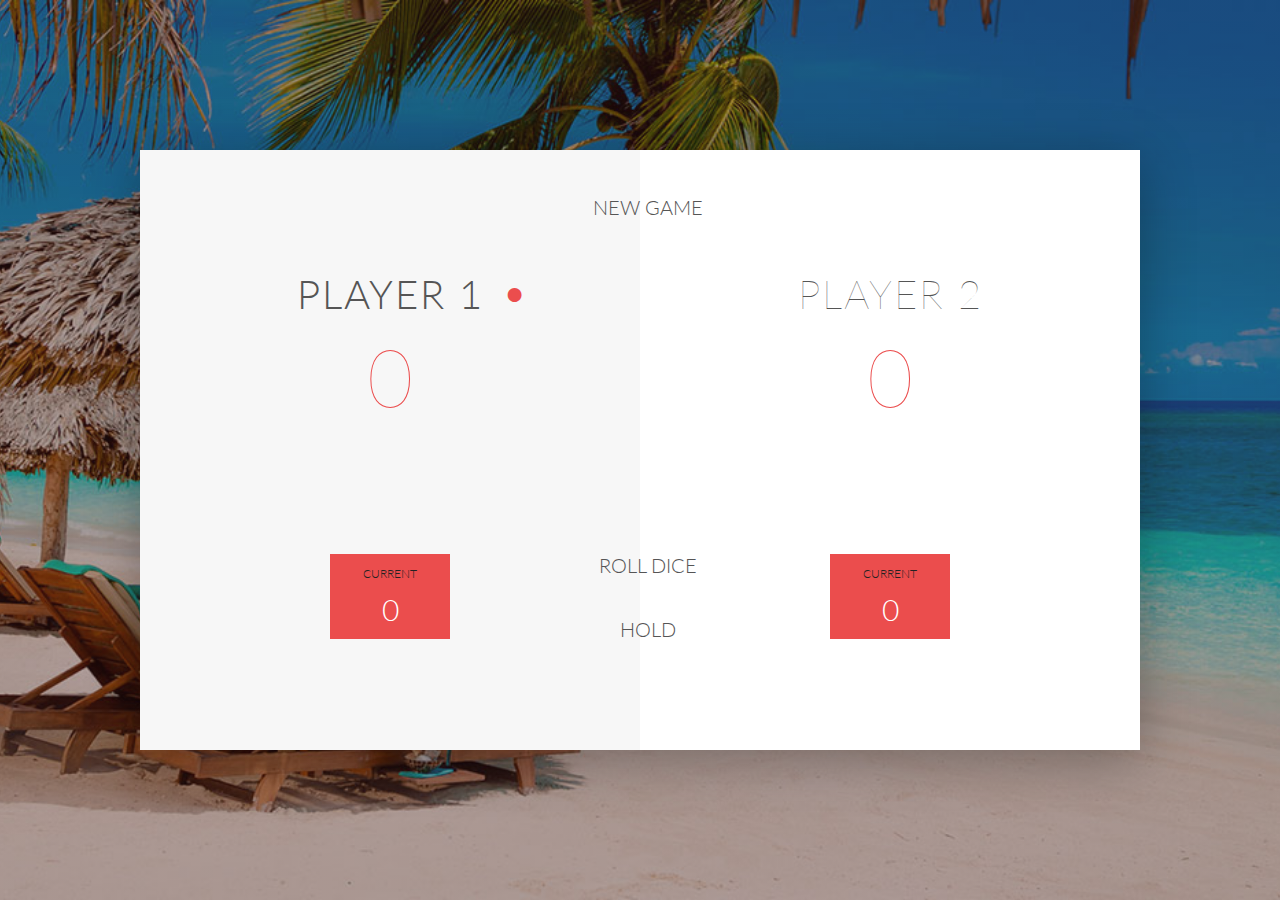
<file: DOM/index.html>
<!DOCTYPE html>
<html lang="en">
    <head>
        <meta charset="UTF-8">
        <link href="https://fonts.googleapis.com/css?family=Lato:100,300,600" rel="stylesheet" type="text/css">
        <link href="http://code.ionicframework.com/ionicons/2.0.1/css/ionicons.min.css" rel="stylesheet" type="text/css">
        <link type="text/css" rel="stylesheet" href="style.css">
        
        <title>Pig Game</title>
    </head>

    <body>
        <div class="wrapper clearfix">
            <div class="player-0-panel active">
                <div class="player-name" id="name-0">Player 1</div>
                <div class="player-score" id="score-0">43</div>
                <div class="player-current-box">
                    <div class="player-current-label">Current</div>
                    <div class="player-current-score" id="current-0">11</div>
                </div>
            </div>
            
            <div class="player-1-panel">
                <div class="player-name" id="name-1">Player 2</div>
                <div class="player-score" id="score-1">72</div>
                <div class="player-current-box">
                    <div class="player-current-label">Current</div>
                    <div class="player-current-score" id="current-1">0</div>
                </div>
            </div>
            
            <button class="btn-new"><i class="ion-ios-plus-outline"></i>New game</button>
            <button class="btn-roll"><i class="ion-ios-loop"></i>Roll dice</button>
            <button class="btn-hold"><i class="ion-ios-download-outline"></i>Hold</button>
            
            <img src="dice-5.png" alt="Dice" class="dice">
        </div>
        
        <script src="app.js"></script>
    </body>
</html>
</file>
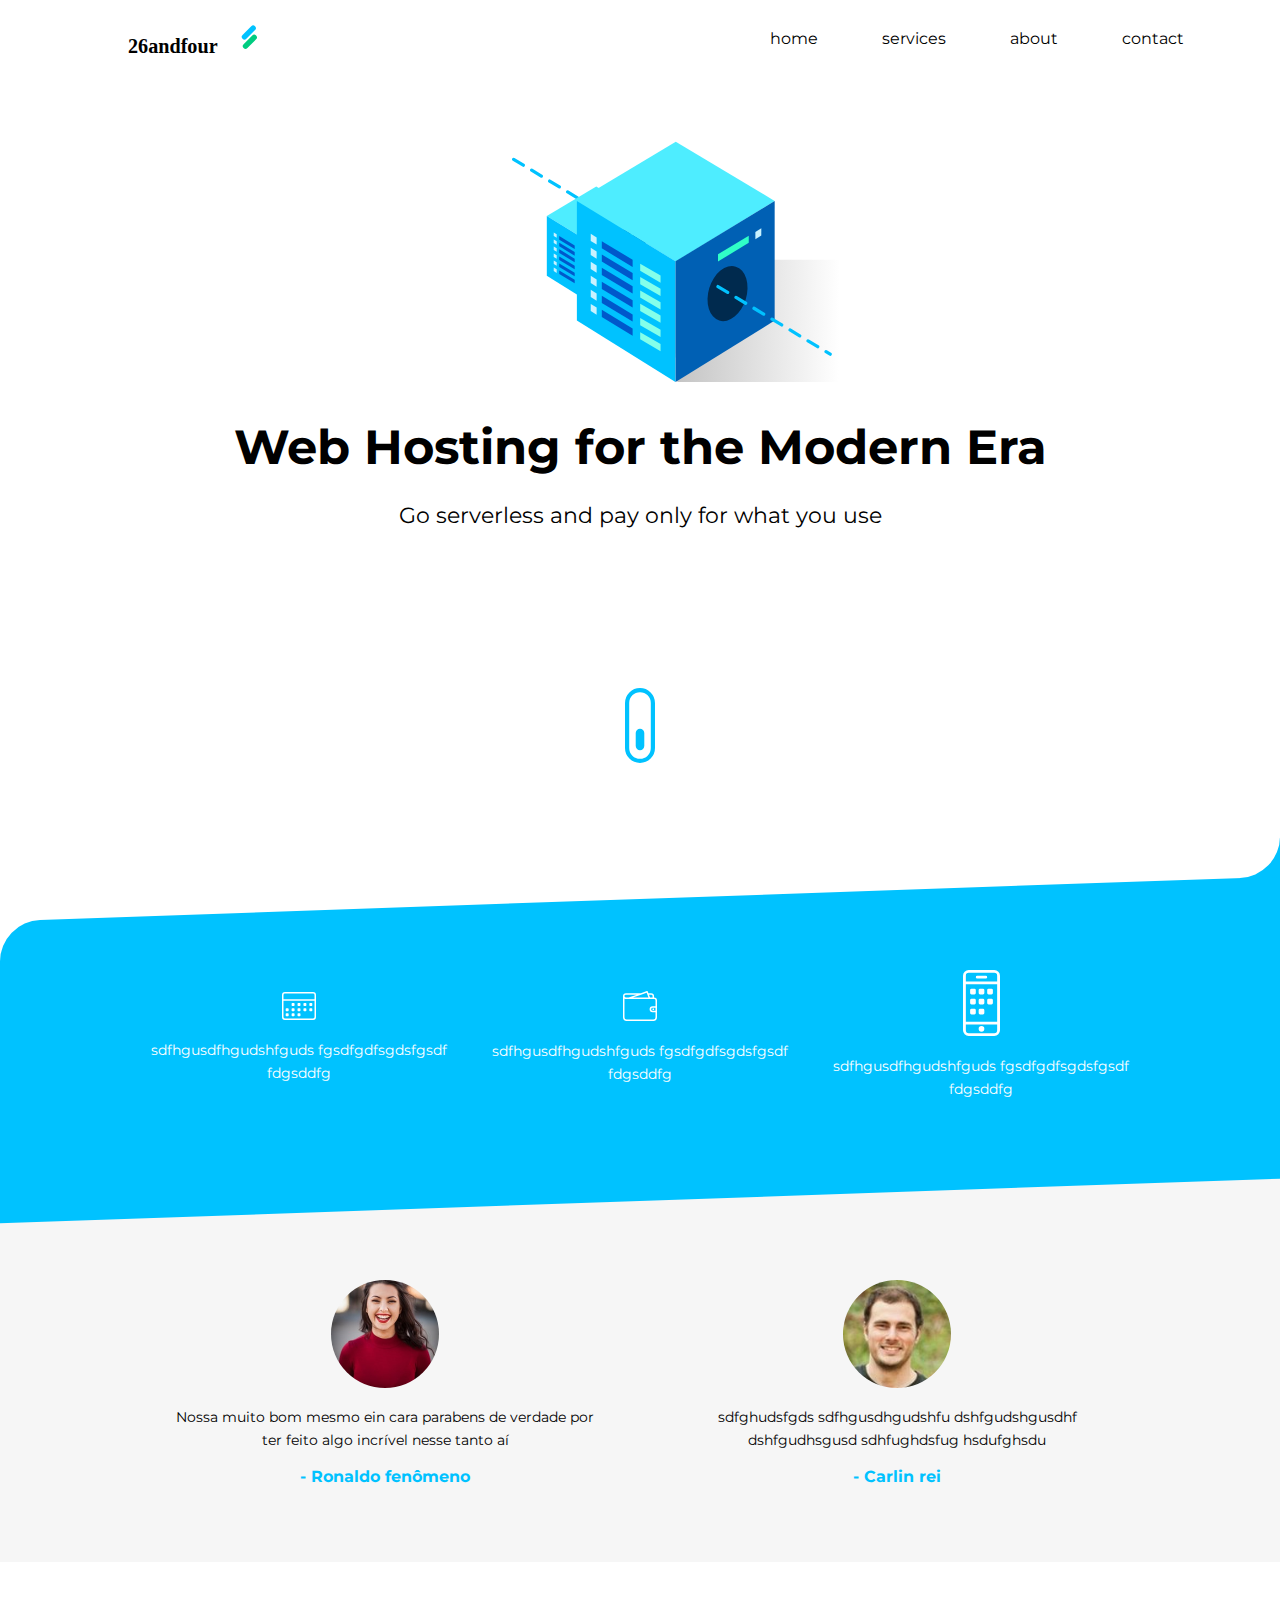
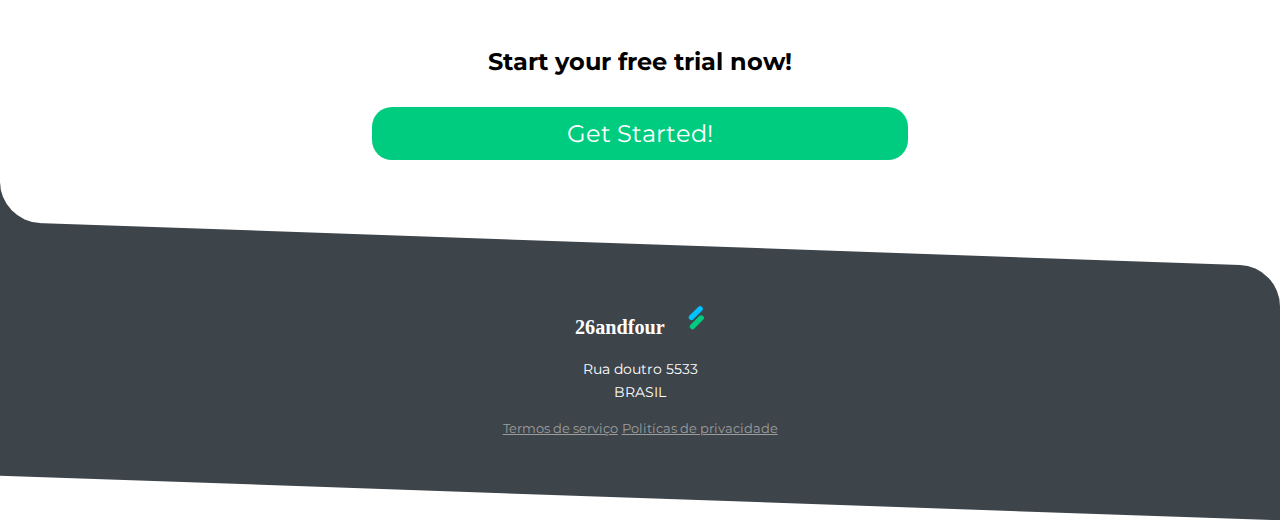
<file: youtube/index.html>
<!DOCTYPE html>
<html lang="en">
<head>
    <meta charset="UTF-8">
    <meta name="viewport" content="width=device-width, initial-scale=1.0">
    <meta http-equiv="X-UA-Compatible" content="ie=edge">
    <title>Document</title>
    <link rel="stylesheet" href="css/main.css">
</head>
<body>

    
    
    <div class="container">
        <header>
            <img src="images/logo.svg" alt="23 logo" class="logo">
            <!-- <a href="https://www.google.com/"> Alooo </a> -->

            <nav>
                <a href="#" class="hide-desktop">
                    <img src="images/ham.svg" alt="toggle menu" class="menu" id="menu">
                </a>

                <ul class="show-desktop hide-mobile" id="nav">
                    <li id="exit" class="exit-btn hide-desktop"><img src="images/exit.svg" alt="exit menu"></li>
                    <li><a href="#">home</a></li>
                    <li><a href="#">services</a></li>
                    <li><a href="#">about</a></li>
                    <li><a href="#">contact</a></li>
                </ul>
            </nav>
        </header>

        <section>
            <img src="images/server.svg" alt="server image" class="server">

            <h1>Web Hosting for the Modern Era</h1>
            <p class="subhead">Go serverless and pay only for what you use</p>

            <img src="images/scroll.svg" alt="scroll" class="scroll hide-mobile show-desktop">

        </section>




    </div>

<!-- 
    saiu do div pq o azul pega toda a largura da página, mas os textos só um pedaço central -->

    <div class="blue-container">
        <div class="container">   
            <!-- os textos dentro da parte azul ficam alinhados com o div de cima, que eh da classe container, por isso coloco esse div aqui -->
            <ul>
                <li>
                    <img src="images/icon-1.svg" alt="calendar icon">
                    <p>sdfhgusdfhgudshfguds              fgsdfgdfsgdsfgsdf      fdgsddfg </p>
                </li>
                <li>
                    <img src="images/icon-2.svg" alt="outro icon">
                    <p>sdfhgusdfhgudshfguds              fgsdfgdfsgdsfgsdf      fdgsddfg </p>
                </li>
                <li>
                        <img src="images/icon-3.svg" alt="outro 2 icon">
                        <p>sdfhgusdfhgudshfguds              fgsdfgdfsgdsfgsdf      fdgsddfg </p>
                </li>
            </ul>
        </div>

    </div>

    <div class="gray-container">
        <div class="container">
            <ul>
                <li>
                    <figure>
                        <img src="images/user1.png" alt="User testimonial picture 1">
                        <blockquote>Nossa muito bom mesmo ein cara parabens de verdade por ter feito algo incrível nesse tanto aí</blockquote>
                        <figcaption>- Ronaldo fenômeno</figcaption>
                    </figure>
                </li>
                <li>
                    <figure>
                        <img src="images/user2.png" alt="User testimonial picture 1">
                        <blockquote>sdfghudsfgds sdfhgusdhgudshfu dshfgudshgusdhf dshfgudhsgusd sdhfughdsfug hsdufghsdu</blockquote>
                        <figcaption>- Carlin rei</figcaption>
                    </figure>
                </li>
            </ul>
        </div>

    </div>

    <div class="container">
        <h2>Start your free trial now!</h2>
        <a href="#" class="cta">Get Started!</a>
    </div>
    
    <footer>
        <div class="footer-container">
            <div class="container">
                <a href="#">
                    <img src="images/logo-white.svg" class="logo" alt="logo image">
                    <!-- br faz /n -->
                </a>
                    <p class="address">Rua doutro 5533<br>BRASIL</p>
                    <ul class="footer-links">
                        <li>
                            <a href="#">Termos de serviço</a>
                        </li>
                        <li>
                            <a href="#">Politícas de privacidade</a>
                        </li>

                    </ul>

            </div>

        </div>
    </footer>

    <script src="js/script.js"></script>

</body>
</html>
</file>
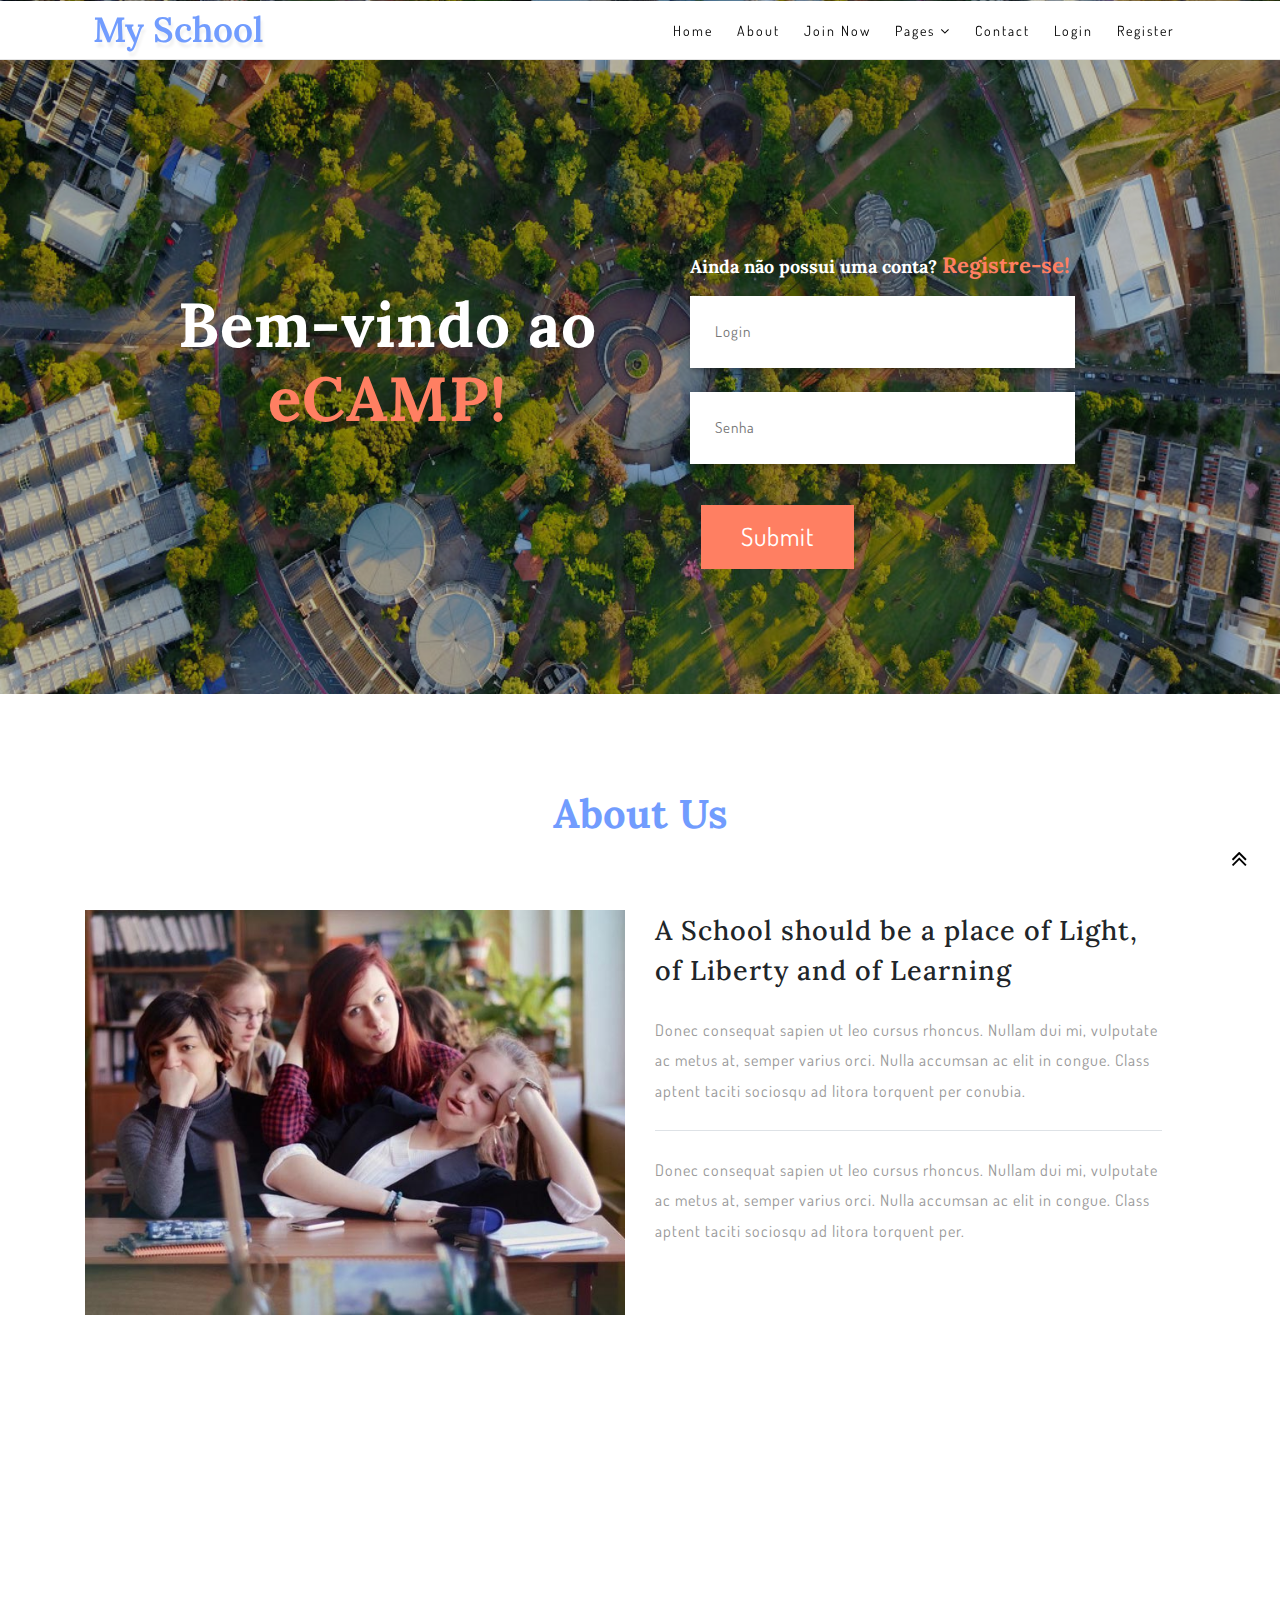
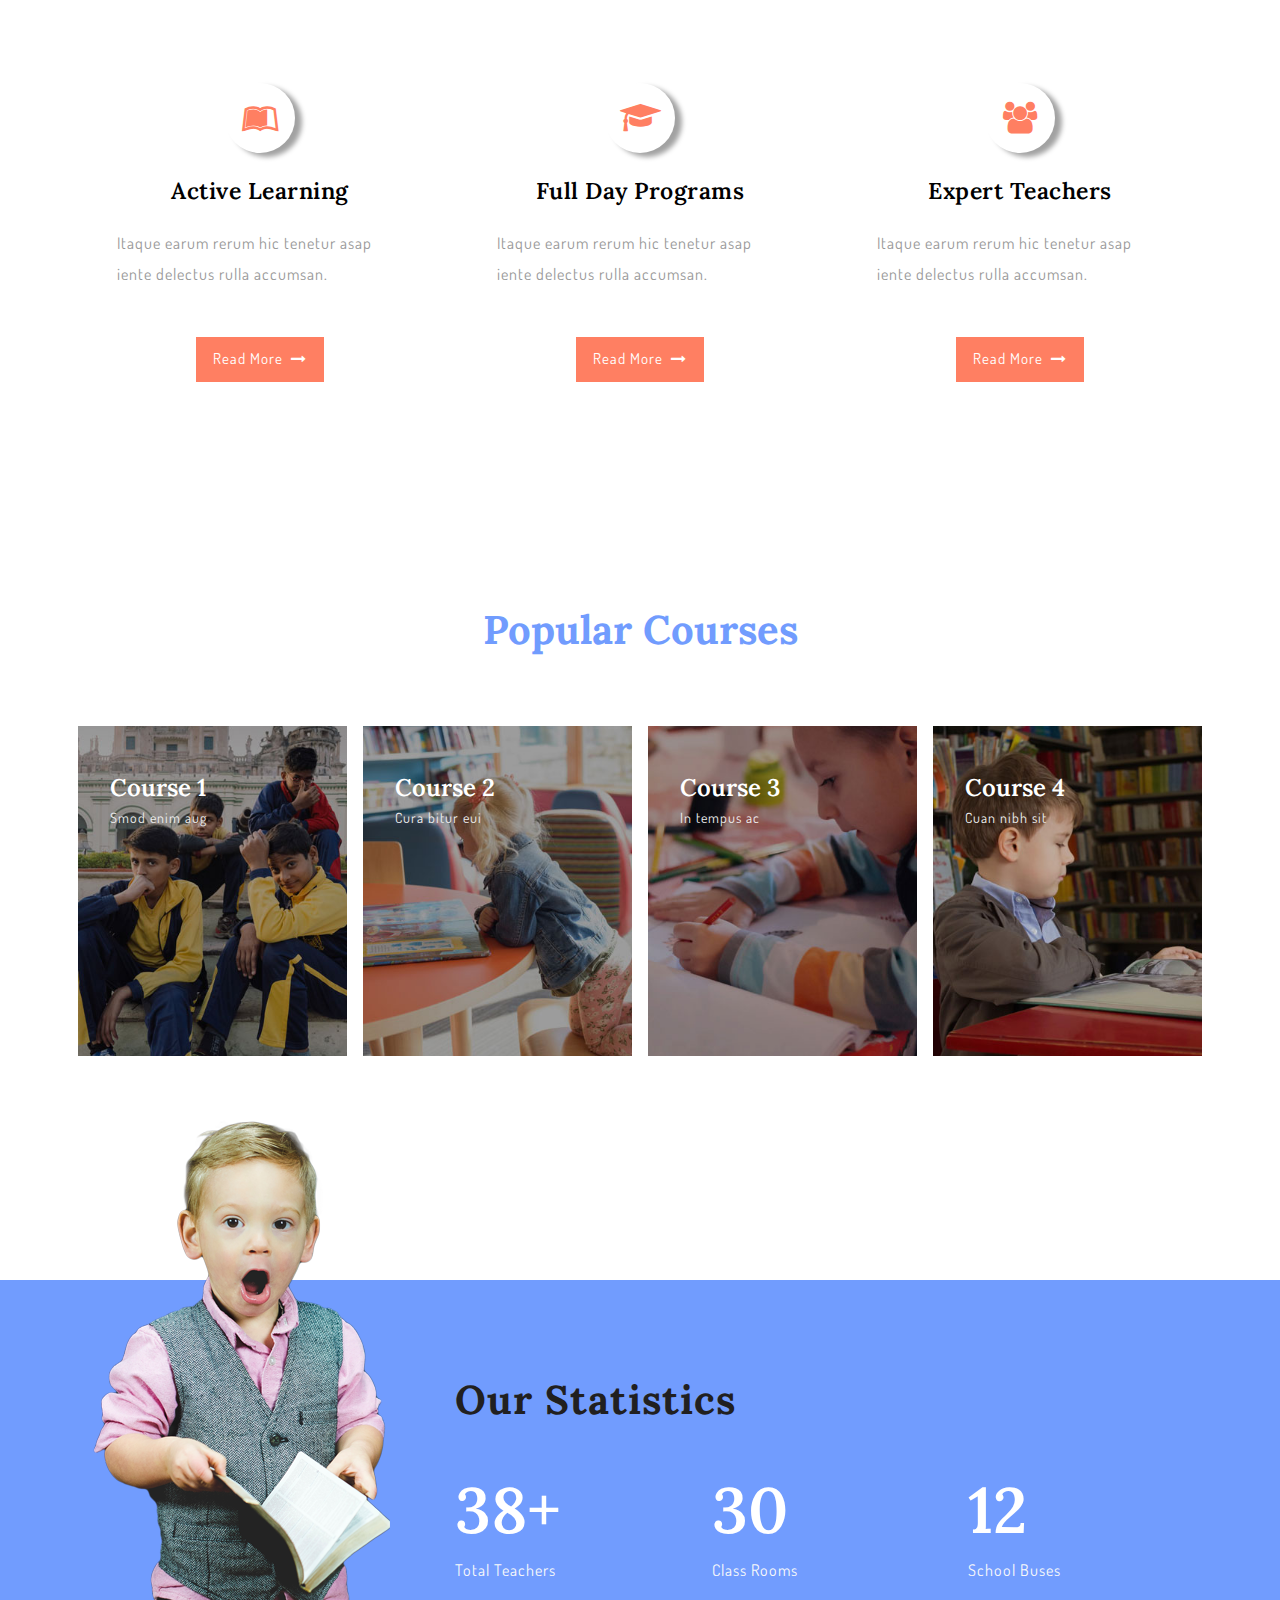
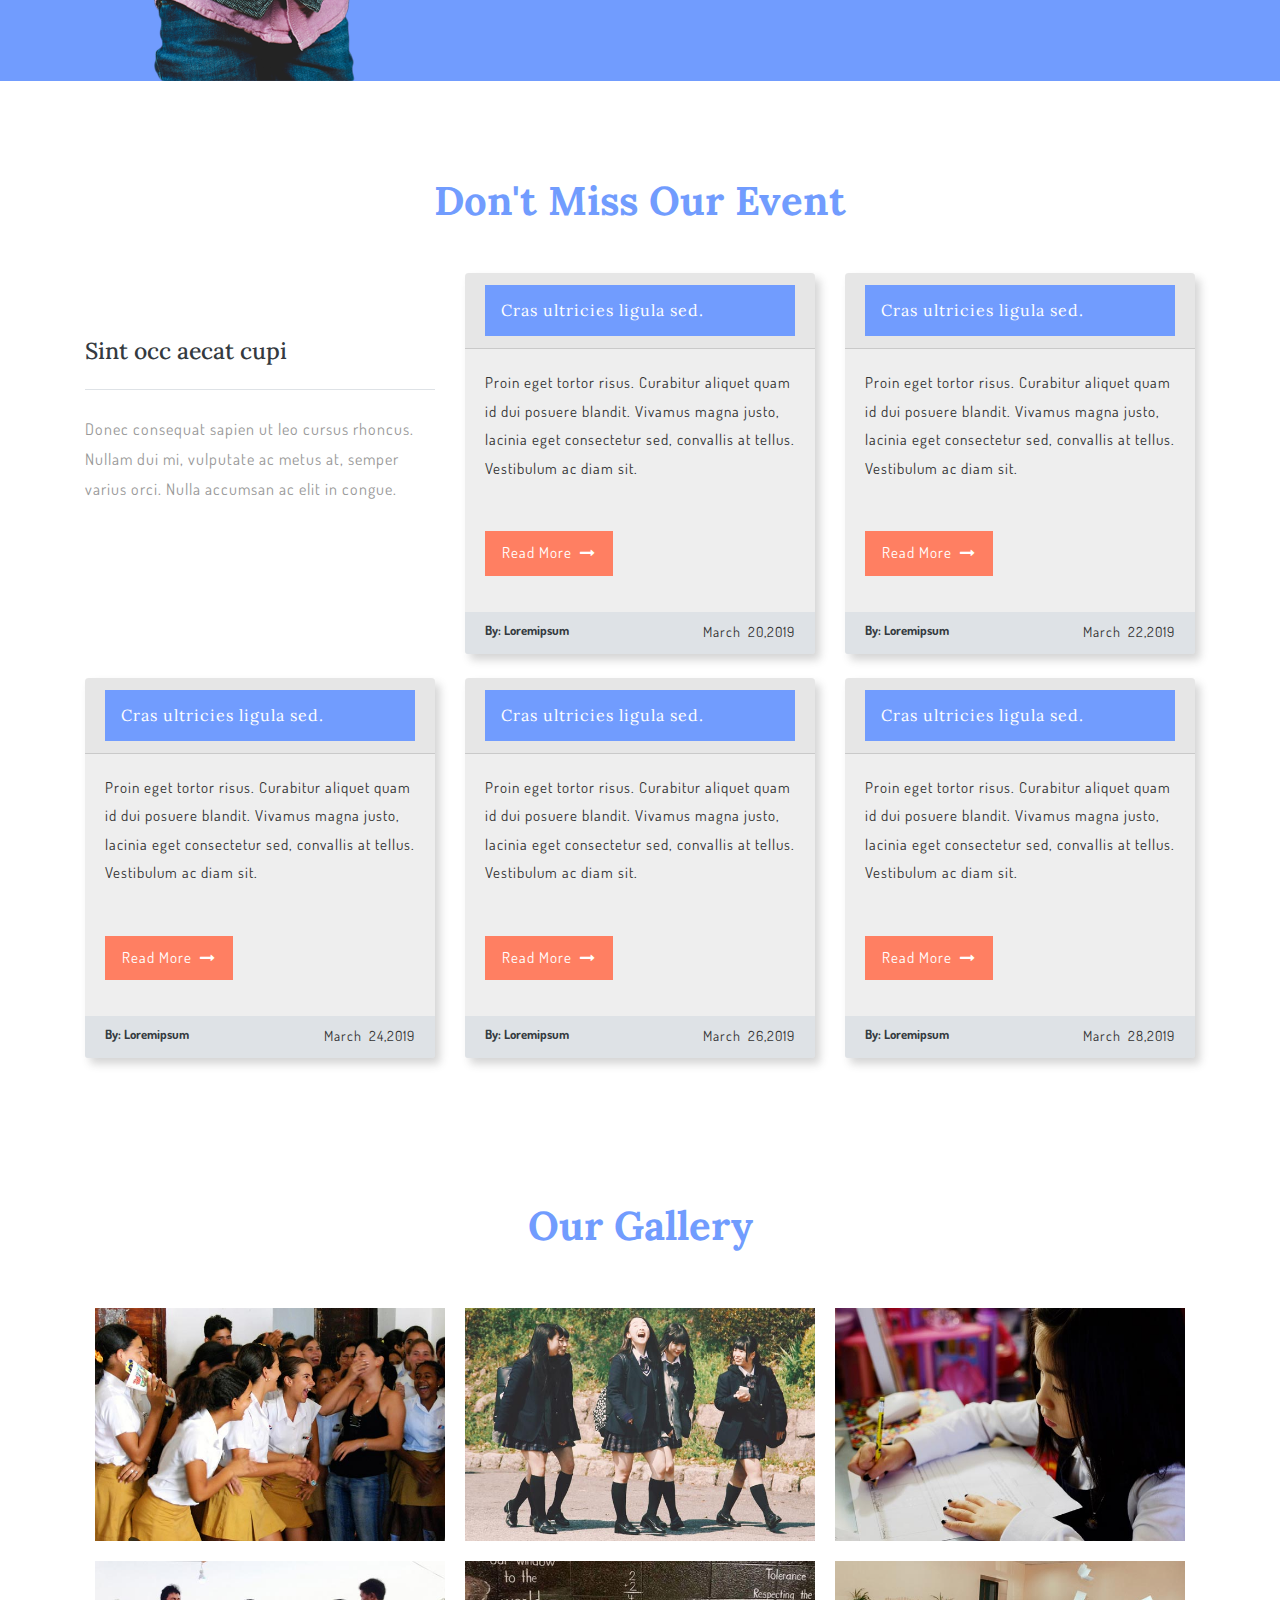
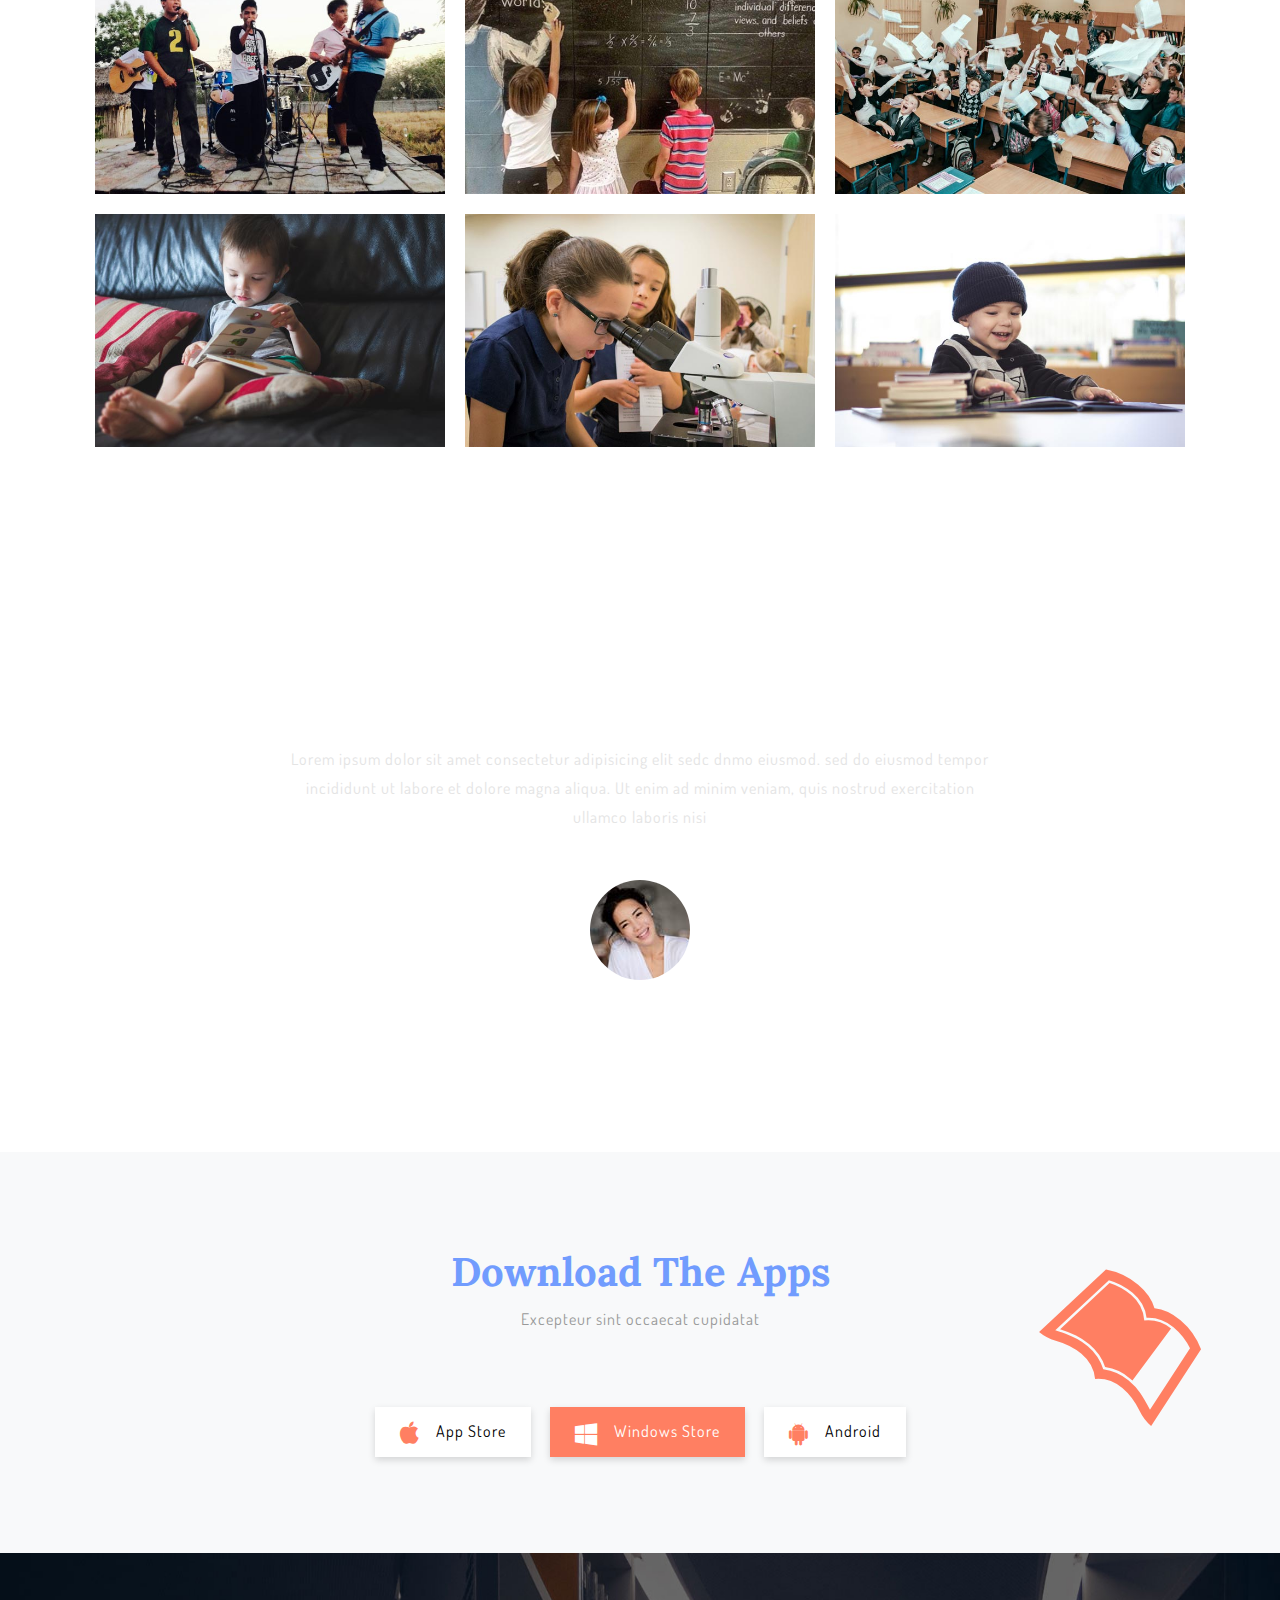
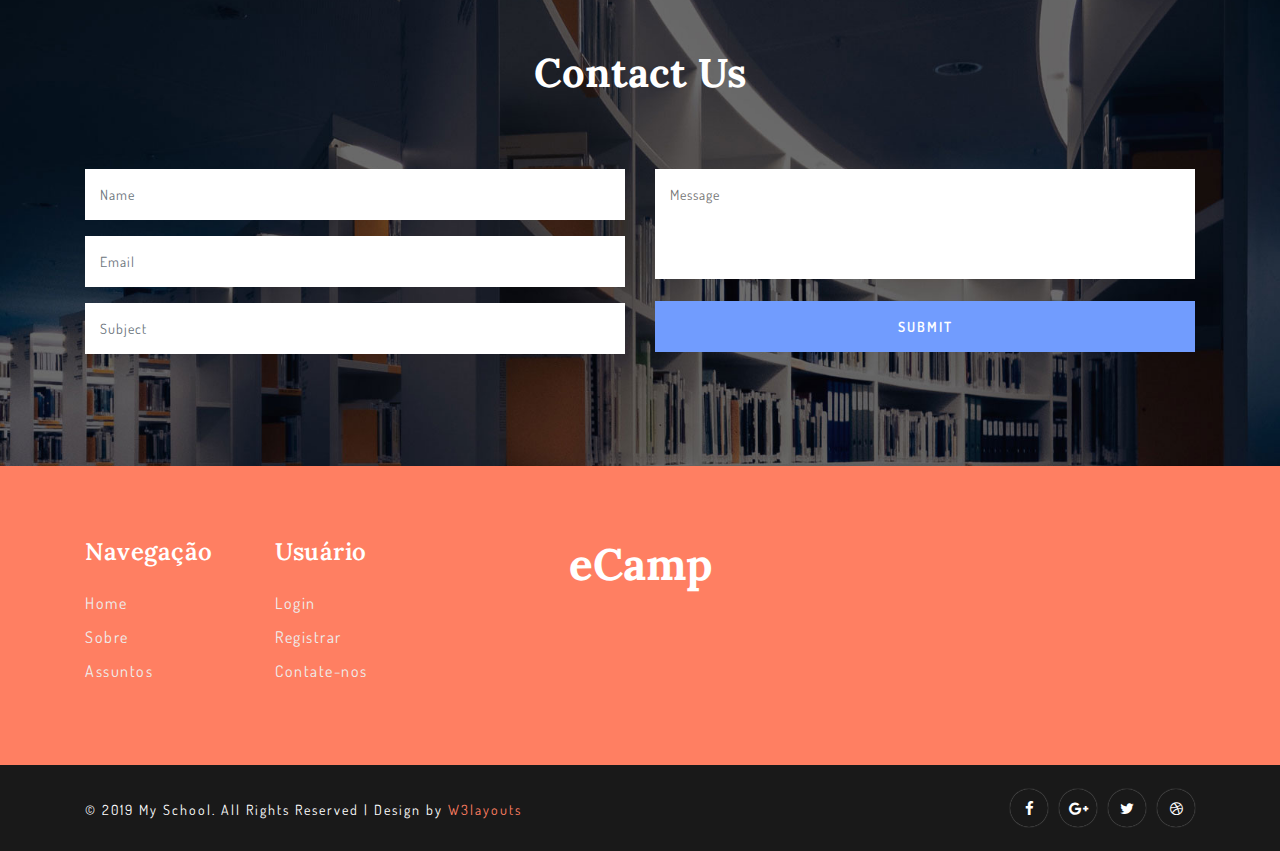
<file: myschool-2/web/index.html>
<!--
Author: W3layouts
Author URL: http://w3layouts.com
License: Creative Commons Attribution 3.0 Unported
License URL: http://creativecommons.org/licenses/by/3.0/
-->
<!DOCTYPE HTML>
<html lang="zxx">

<head>
    <title>ClassHack</title>
    <!-- Meta tag Keywords -->
    <meta name="viewport" content="width=device-width, initial-scale=1">
    <meta charset="UTF-8" />
    <meta name="keywords" content="ClassHack" />
    <script>
        addEventListener("load", function () {
			setTimeout(hideURLbar, 0);
		}, false);

		function hideURLbar() {
			window.scrollTo(0, 1);
		}
	</script>
    <!-- //Meta tag Keywords -->

    <!-- Custom-Files -->
    <link href="css/bootstrap.css" rel='stylesheet' type='text/css' />
    <!-- Bootstrap-CSS -->
    <link href="css/style.css" rel='stylesheet' type='text/css' />
    <!-- Style-CSS -->
    <link href="css/font-awesome.min.css" rel="stylesheet">
    <!-- Font-Awesome-Icons-CSS -->
    <!-- //Custom-Files -->

    <!-- Web-Fonts -->
    <link href="//fonts.googleapis.com/css?family=Lora:400,400i,700,700i&amp;subset=cyrillic,cyrillic-ext,latin-ext,vietnamese"
        rel="stylesheet">
    <link href="//fonts.googleapis.com/css?family=Dosis:200,300,400,500,600,700,800&amp;subset=latin-ext" rel="stylesheet">
    <!-- //Web-Fonts -->
</head>

<body>
    <!-- header -->
    <header>
        <div class="container">
            <div class="header d-lg-flex justify-content-between align-items-center py-2 px-sm-2 px-1">
                <!-- logo -->
                <div id="logo">
                    <h1><a href="index.html">My School</a></h1>
                </div>
                <!-- //logo -->
                <!-- nav -->
                <div class="nav_w3ls ml-lg-5">
                    <nav>
                        <label for="drop" class="toggle">Menu</label>
                        <input type="checkbox" id="drop" />
                        <ul class="menu">
                            <li><a href="index.html">Home</a></li>
                            <li><a href="#about">About</a></li>
                            <li><a href="#join">Join Now</a></li>
                            <li>
                                <!-- First Tier Drop Down -->
                                <label for="drop-2" class="toggle toogle-2">Pages <span class="fa fa-angle-down"
                                        aria-hidden="true"></span>
                                </label>
                                <a href="#">Pages <span class="fa fa-angle-down" aria-hidden="true"></span></a>
                                <input type="checkbox" id="drop-2" />
                                <ul>
                                    <li><a href="#events" class="drop-text">Events</a></li>
                                    <li><a href="#what" class="drop-text">What We Do?</a></li>
                                    <li><a href="#courses" class="drop-text">Popular Courses</a></li>
                                    <li><a href="#stats" class="drop-text">Statistics</a></li>
                                    <li><a href="#gallery" class="drop-text">Gallery</a></li>
                                </ul>
                            </li>
                            <li><a href="#contact">Contact</a></li>
                            <li><a href="login.html">Login</a></li>
                            <li><a href="register.html">Register</a></li>
                        </ul>
                    </nav>
                </div>
                <!-- //nav -->
            </div>
        </div>
    </header>
    <!-- //header -->

    <!-- banner -->
    <div class="main-w3pvt mian-content-wthree text-center" id="home">
        <div class="container">
            <div class="style-banner mx-auto">
                <h3 class="text-wh font-weight-bold">Bem-vindo ao <span><br> eCAMP!</span></h3>
                <h1 class="registro" id="join">Ainda não possui uma conta? <a href="register.html">Registre-se!</a></h1>
                <!-- form -->
                <div class="home-form-w3ls mt-5">
                    <form action="#" method="post">
                        <div class="row">
                            <div class="col-lg-6">
                                <!-- <div class="form-group">
                                    <input class="form-control-index" type="text" name="Name" placeholder="First Name"
                                        required="">
                                </div>
                                <div class="form-group">
                                    <input class="form-control-index" type="text" name="Name" placeholder="Last Name"
                                        required="">
                                </div>
                            </div>
                            <div class="col-lg-6"> -->
                    
                                <div class="form-group">
                                    <input class="form-control-index" type="text" name="Name" placeholder="Login"
                                        required="">
                                </div>
                                <div class="form-group">
                                        <input class="form-control-index" type="text" name="Name" placeholder="Senha"
                                        required="">
                                </div>
                            </div>
                        </div>
                        
                        <button type="submit" class="btn_apt btn">Submit</button>
                    </form>
                </div>
                <!-- //form -->
            </div>
        </div>
    </div>
    <!-- //banner -->

    <!-- banner bottom -->
    <section class="w3ls-bnrbtm py-5" id="about">
        <div class="container py-xl-5 py-lg-3">
            <h3 class="title-w3 mb-md-5 mb-sm-4 mb-2 text-center font-weight-bold">About Us</h3>
            <div class="row">
                <div class="col-lg-6 text-center">
                    <img src="images/about.jpg" alt="about" class="img-fluid mt-4" />
                </div>
                <div class="col-lg-6 pr-xl-5 mt-4">
                    <h3 class="title-sub mb-4">A School should be a place of Light, of Liberty and of Learning </h3>
                    <p class="sub-para">Donec consequat sapien ut leo cursus rhoncus. Nullam dui mi, vulputate ac metus
                        at, semper
                        varius orci. Nulla accumsan ac elit in congue. Class aptent taciti sociosqu ad litora torquent
                        per conubia.</p>
                    <p class="sub-para pt-4 mt-4 border-top">Donec consequat sapien ut leo cursus rhoncus. Nullam dui
                        mi, vulputate ac metus
                        at, semper varius orci. Nulla accumsan ac elit in congue. Class aptent taciti sociosqu ad
                        litora torquent per.</p>
                </div>
            </div>
        </div>
    </section>
    <!-- //banner bottom -->

    <!-- services -->
    <div class="services py-5" id="what">
        <div class="container py-xl-5 py-lg-3">
            <h3 class="title-w3 mb-xl-5 mb-sm-4 mb-2 text-center text-wh font-weight-bold">What We Do?</h3>
            <div class="row w3pvtits-services-row text-center">
                <div class="col-lg-4 serv-w3mk mt-5">
                    <div class="w3pvtits-services-grids">
                        <span class="fa fa-leanpub ser-icon" aria-hidden="true"></span>
                        <h4 class="text-bl my-4">Active Learning</h4>
                        <p class="text-left">Itaque earum rerum hic tenetur asap iente delectus rulla accumsan.</p>
                        <a class="service-btn mt-xl-5 mt-4 btn" href="#">Read More<span class="fa fa-long-arrow-right ml-2"></span></a>
                    </div>
                </div>
                <div class="col-lg-4 serv-w3mk mt-5">
                    <div class="w3pvtits-services-grids">
                        <span class="fa fa-graduation-cap ser-icon" aria-hidden="true"></span>
                        <h4 class="text-bl my-4">Full Day Programs </h4>
                        <p class="text-left">Itaque earum rerum hic tenetur asap iente delectus rulla accumsan.</p>
                        <a class="service-btn mt-xl-5 mt-4 btn" href="#">Read More<span class="fa fa-long-arrow-right ml-2"></span></a>
                    </div>
                </div>
                <div class="col-lg-4 serv-w3mk mt-5">
                    <div class="w3pvtits-services-grids">
                        <span class="fa fa-users ser-icon" aria-hidden="true"></span>
                        <h4 class="text-bl my-4">Expert Teachers</h4>
                        <p class="text-left">Itaque earum rerum hic tenetur asap iente delectus rulla accumsan.</p>
                        <a class="service-btn mt-xl-5 mt-4 btn" href="#">Read More<span class="fa fa-long-arrow-right ml-2"></span></a>
                    </div>
                </div>
            </div>
        </div>
    </div>
    <!-- //services -->

    <!-- courses -->
    <section class="branches py-5" id="courses">
        <div class="container py-xl-5 py-lg-3">
            <h3 class="title-w3 mb-5 text-center font-weight-bold">Popular Courses</h3>
            <div class="row branches-position pt-lg-4">
                <div class="col-lg-3 col-sm-6 place-w3">
                    <!-- branch-img -->
                    <div class="team-img team-img-1">
                        <div class="team-content">
                            <h4 class="text-wh">Course 1</h4>
                            <p class="team-meta">Smod enim aug</p>
                        </div>
                    </div>
                </div>
                <!-- / branch-img -->
                <div class="col-lg-3 col-sm-6 place-w3 mt-sm-0 mt-4">
                    <!-- team-img -->
                    <div class="team-img team-img-2">
                        <div class="team-content">
                            <h4 class="text-wh">Course 2</h4>
                            <p class="team-meta">Cura bitur eui</p>
                        </div>
                    </div>
                </div>
                <!-- /.branch-img -->
                <div class="col-lg-3 col-sm-6 place-w3 mt-lg-0 mt-4">
                    <!-- team-img -->
                    <div class="team-img team-img-3">
                        <div class="team-content">
                            <h4 class="text-wh">Course 3</h4>
                            <p class="team-meta">In tempus ac</p>
                        </div>
                    </div>
                </div>
                <!-- /.branch-img -->
                <div class="col-lg-3 col-sm-6 place-w3 mt-lg-0 mt-4">
                    <!-- team-img -->
                    <div class="team-img team-img-4">
                        <div class="team-content">
                            <h4 class="text-wh">Course 4</h4>
                            <p class="team-meta">Cuan nibh sit</p>
                        </div>
                    </div>
                </div>
            </div>
        </div>
    </section>
    <!-- //places -->

    <!-- stats section -->
    <div class="middlesection-w3pvt py-sm-5 pt-sm-0 pt-5 mt-5" id="stats">
        <div class="container py-xl-5 py-lg-3">
            <div class="offset-lg-4 offset-sm-3 left-build-wthree aboutright-w3pvtwthree">
                <h3 class="title-w3-2 title-w3 mb-md-5 mb-4 font-weight-bold">Our Statistics</h3>
                <div class="row">
                    <div class="col-4 w3layouts_stats_left w3_counter_grid">
                        <h4 class="counter">38+</h4>
                        <p class="para-text-w3ls text-li let">Total Teachers</p>
                    </div>
                    <div class="col-4 w3layouts_stats_left w3_counter_grid2">
                        <h4 class="counter">30</h4>
                        <p class="para-text-w3ls text-li let">Class Rooms</p>
                    </div>
                    <div class="col-4 w3layouts_stats_left w3_counter_grid1">
                        <h4 class="counter">12</h4>
                        <p class="para-text-w3ls text-li let">School Buses</p>
                    </div>
                </div>
            </div>
        </div>
        <div class="property-paper">
            <img src="images/img3.png" alt="" class="img-fluid agents-w3" />
        </div>
    </div>
    <!-- //stats section -->

    <!-- events -->
    <section class="blog_w3ls py-5" id="events">
        <div class="container py-xl-5 py-lg-3">
            <h3 class="title-w3 mb-5 text-center font-weight-bold">Don't Miss Our Event</h3>
            <div class="row mt-4">
                <!-- blog grid -->
                <div class="col-lg-4">
                    <div class="wthree-title mt-lg-5 pt-lg-3">
                        <h3 class="w3pvt-title text-bl">Sint occ aecat cupi</h3>
                        <p class="border-top pt-4 mt-4">
                            Donec consequat sapien ut leo cursus rhoncus. Nullam dui mi, vulputate ac metus at,
                            semper varius orci. Nulla accumsan ac
                            elit in congue.
                        </p>
                    </div>
                </div>
                <!-- //blog grid -->
                <!-- blog grid -->
                <div class="col-lg-4 col-md-6 mt-lg-0 mt-5">
                    <div class="card">
                        <div class="card-header m-0">
                            <h5 class="blog-title card-title m-0">
                                <a href="single.html">Cras ultricies ligula sed.</a>
                            </h5>
                        </div>
                        <div class="card-body">
                            <p class="text-left">Proin eget tortor risus. Curabitur aliquet quam id dui posuere
                                blandit. Vivamus
                                magna justo,
                                lacinia eget consectetur sed, convallis at tellus. Vestibulum ac diam sit.</p>
                            <a class="service-btn mt-xl-5 mt-4 btn" href="#">Read More<span class="fa fa-long-arrow-right ml-2"></span></a>
                        </div>
                        <div class="card-footer blog_w3icon border-top pt-2 mt-3 d-flex justify-content-between">
                            <small class="text-bl">
                                <b>By: Loremipsum</b>
                            </small>
                            <span>
                                March 20,2019
                            </span>
                        </div>
                    </div>
                </div>
                <!-- //blog grid -->
                <!-- blog grid -->
                <div class="col-lg-4 col-md-6 mt-lg-0 mt-5">
                    <div class="card">
                        <div class="card-header">
                            <h5 class="blog-title card-title m-0">
                                <a href="single.html">Cras ultricies ligula sed.</a>
                            </h5>
                        </div>
                        <div class="card-body">
                            <p class="text-left">Proin eget tortor risus. Curabitur aliquet quam id dui posuere
                                blandit. Vivamus
                                magna justo,
                                lacinia eget consectetur sed, convallis at tellus. Vestibulum ac diam sit.</p>
                            <a class="service-btn mt-xl-5 mt-4 btn" href="#">Read More<span class="fa fa-long-arrow-right ml-2"></span></a>
                        </div>
                        <div class="card-footer blog_w3icon border-top pt-2 mt-3 d-flex justify-content-between">
                            <small class="text-bl">
                                <b>By: Loremipsum</b>
                            </small>
                            <span>
                                March 22,2019
                            </span>
                        </div>
                    </div>
                </div>
                <!-- //blog grid -->
            </div>
            <div class="row mt-lg-4">
                <!-- blog grid -->
                <div class="col-lg-4 col-md-6 mt-lg-0 mt-5">
                    <div class="card">
                        <div class="card-header m-0">
                            <h5 class="blog-title card-title m-0">
                                <a href="single.html">Cras ultricies ligula sed.</a>
                            </h5>
                        </div>
                        <div class="card-body">
                            <p class="text-left">Proin eget tortor risus. Curabitur aliquet quam id dui posuere
                                blandit. Vivamus
                                magna justo,
                                lacinia eget consectetur sed, convallis at tellus. Vestibulum ac diam sit.</p>
                            <a class="service-btn mt-xl-5 mt-4 btn" href="#">Read More<span class="fa fa-long-arrow-right ml-2"></span></a>
                        </div>
                        <div class="card-footer blog_w3icon border-top pt-2 mt-3 d-flex justify-content-between">
                            <small class="text-bl">
                                <b>By: Loremipsum</b>
                            </small>
                            <span>
                                March 24,2019
                            </span>
                        </div>
                    </div>
                </div>
                <!-- //blog grid -->
                <!-- blog grid -->
                <div class="col-lg-4 col-md-6 mt-lg-0 mt-5">
                    <div class="card">
                        <div class="card-header">
                            <h5 class="blog-title card-title m-0">
                                <a href="single.html">Cras ultricies ligula sed.</a>
                            </h5>
                        </div>
                        <div class="card-body">
                            <p class="text-left">Proin eget tortor risus. Curabitur aliquet quam id dui posuere
                                blandit. Vivamus
                                magna justo,
                                lacinia eget consectetur sed, convallis at tellus. Vestibulum ac diam sit.</p>
                            <a class="service-btn mt-xl-5 mt-4 btn" href="#">Read More<span class="fa fa-long-arrow-right ml-2"></span></a>
                        </div>
                        <div class="card-footer blog_w3icon border-top pt-2 mt-3 d-flex justify-content-between">
                            <small class="text-bl">
                                <b>By: Loremipsum</b>
                            </small>
                            <span>
                                March 26,2019
                            </span>
                        </div>
                    </div>
                </div>
                <!-- //blog grid -->
                <!-- blog grid -->
                <div class="col-lg-4 col-md-6 mt-lg-0 mt-5">
                    <div class="card">
                        <div class="card-header">
                            <h5 class="blog-title card-title m-0">
                                <a href="single.html">Cras ultricies ligula sed.</a>
                            </h5>
                        </div>
                        <div class="card-body">
                            <p class="text-left">Proin eget tortor risus. Curabitur aliquet quam id dui posuere
                                blandit. Vivamus
                                magna justo,
                                lacinia eget consectetur sed, convallis at tellus. Vestibulum ac diam sit.</p>
                            <a class="service-btn mt-xl-5 mt-4 btn" href="#">Read More<span class="fa fa-long-arrow-right ml-2"></span></a>
                        </div>
                        <div class="card-footer blog_w3icon border-top pt-2 mt-3 d-flex justify-content-between">
                            <small class="text-bl">
                                <b>By: Loremipsum</b>
                            </small>
                            <span>
                                March 28,2019
                            </span>
                        </div>
                    </div>
                </div>
                <!-- //blog grid -->
            </div>
        </div>
    </section>
    <!-- //events -->

    <!-- gallery -->
    <div class="gallery-cont text-center pb-5" id="gallery">
        <div class="container py-xl-5 py-lg-3">
            <h3 class="title-w3 mb-sm-5 mb-4 text-center text-bl font-weight-bold">Our Gallery</h3>
            <div class="row news-grids text-center no-gutters">
                <div class="col-md-4 gal-img">
                    <a href="#gal1"><img src="images/g1.jpg" alt="Gallery Image" class="img-fluid"></a>
                </div>
                <div class="col-md-4 gal-img">
                    <a href="#gal2"><img src="images/g2.jpg" alt="Gallery Image" class="img-fluid"></a>
                </div>
                <div class="col-md-4 gal-img">
                    <a href="#gal3"><img src="images/g3.jpg" alt="Gallery Image" class="img-fluid"></a>
                </div>
            </div>
            <div class="row news-grids text-center no-gutters">
                <div class="col-md-4 gal-img">
                    <a href="#gal4"><img src="images/g4.jpg" alt="Gallery Image" class="img-fluid"></a>
                </div>
                <div class="col-md-4 gal-img">
                    <a href="#gal5"><img src="images/g5.jpg" alt="Gallery Image" class="img-fluid"></a>
                </div>
                <div class="col-md-4 gal-img">
                    <a href="#gal6"><img src="images/g6.jpg" alt="Gallery Image" class="img-fluid"></a>
                </div>
            </div>
            <div class="row news-grids text-center no-gutters">
                <div class="col-md-4 gal-img">
                    <a href="#gal7"><img src="images/g7.jpg" alt="Gallery Image" class="img-fluid"></a>
                </div>
                <div class="col-md-4 gal-img">
                    <a href="#gal8"><img src="images/g8.jpg" alt="Gallery Image" class="img-fluid"></a>
                </div>
                <div class="col-md-4 gal-img">
                    <a href="#gal9"><img src="images/g9.jpg" alt="Gallery Image" class="img-fluid"></a>
                </div>
            </div>
            <!-- gallery popups -->
            <!-- popup-->
            <div id="gal1" class="pop-overlay animate">
                <div class="popup">
                    <img src="images/g1.jpg" alt="Popup Image" class="img-fluid" />
                    <p class="mt-4">Nulla viverra pharetra se, eget pulvinar neque pharetra ac int. placerat placerat
                        dolor.</p>
                    <a class="close" href="#gallery">&times;</a>
                </div>
            </div>
            <!-- //popup -->
            <!-- popup-->
            <div id="gal2" class="pop-overlay animate">
                <div class="popup">
                    <img src="images/g2.jpg" alt="Popup Image" class="img-fluid" />
                    <p class="mt-4">Nulla viverra pharetra se, eget pulvinar neque pharetra ac int. placerat placerat
                        dolor.</p>
                    <a class="close" href="#gallery">&times;</a>
                </div>
            </div>
            <!-- //popup -->
            <!-- popup-->
            <div id="gal3" class="pop-overlay animate">
                <div class="popup">
                    <img src="images/g3.jpg" alt="Popup Image" class="img-fluid" />
                    <p class="mt-4">Nulla viverra pharetra se, eget pulvinar neque pharetra ac int. placerat placerat
                        dolor.</p>
                    <a class="close" href="#gallery">&times;</a>
                </div>
            </div>
            <!-- //popup3 -->
            <!-- popup-->
            <div id="gal4" class="pop-overlay animate">
                <div class="popup">
                    <img src="images/g4.jpg" alt="Popup Image" class="img-fluid" />
                    <p class="mt-4">Nulla viverra pharetra se, eget pulvinar neque pharetra ac int. placerat placerat
                        dolor.</p>
                    <a class="close" href="#gallery">&times;</a>
                </div>
            </div>
            <!-- //popup -->
            <!-- popup-->
            <div id="gal5" class="pop-overlay animate">
                <div class="popup">
                    <img src="images/g5.jpg" alt="Popup Image" class="img-fluid" />
                    <p class="mt-4">Nulla viverra pharetra se, eget pulvinar neque pharetra ac int. placerat placerat
                        dolor.</p>
                    <a class="close" href="#gallery">&times;</a>
                </div>
            </div>
            <!-- //popup -->
            <!-- popup-->
            <div id="gal6" class="pop-overlay animate">
                <div class="popup">
                    <img src="images/g6.jpg" alt="Popup Image" class="img-fluid" />
                    <p class="mt-4">Nulla viverra pharetra se, eget pulvinar neque pharetra ac int. placerat placerat
                        dolor.</p>
                    <a class="close" href="#gallery">&times;</a>
                </div>
            </div>
            <!-- //popup -->
            <!-- popup-->
            <div id="gal7" class="pop-overlay animate">
                <div class="popup">
                    <img src="images/g7.jpg" alt="Popup Image" class="img-fluid" />
                    <p class="mt-4">Nulla viverra pharetra se, eget pulvinar neque pharetra ac int. placerat placerat
                        dolor.</p>
                    <a class="close" href="#gallery">&times;</a>
                </div>
            </div>
            <!-- //popup -->
            <!-- popup-->
            <div id="gal8" class="pop-overlay animate">
                <div class="popup">
                    <img src="images/g8.jpg" alt="Popup Image" class="img-fluid" />
                    <p class="mt-4">Nulla viverra pharetra se, eget pulvinar neque pharetra ac int. placerat placerat
                        dolor.</p>
                    <a class="close" href="#gallery">&times;</a>
                </div>
            </div>
            <!-- //popup -->
            <!-- popup-->
            <div id="gal9" class="pop-overlay animate">
                <div class="popup">
                    <img src="images/g9.jpg" alt="Popup Image" class="img-fluid" />
                    <p class="mt-4">Nulla viverra pharetra se, eget pulvinar neque pharetra ac int. placerat placerat
                        dolor.</p>
                    <a class="close" href="#gallery">&times;</a>
                </div>
            </div>
            <!-- //popup -->
            <!-- //gallery popups -->
        </div>
    </div>
    <!-- //gallery -->

    <!-- testimonials -->
    <section class="clients py-5" id="testi">
        <div class="container py-xl-5 py-lg-3">
            <h3 class="title-w3 mb-sm-5 mb-4 text-center text-wh font-weight-bold">What Students Say</h3>
            <div class="feedback-info text-center">
                <p>Lorem ipsum dolor sit amet consectetur adipisicing elit sedc dnmo eiusmod.
                    sed do eiusmod tempor
                    incididunt
                    ut labore et dolore magna aliqua. Ut enim ad minim veniam, quis nostrud
                    exercitation ullamco laboris nisi</p>
                <img src="images/te1.jpg" alt=" " class="img-fluid mt-5">
                <h4 class="mt-4 text-wh font-weight-bold mb-4">Mary Jane</h4>
            </div>
        </div>
    </section>
    <!-- //testimonials -->

    <!-- apps -->
    <div class="apps_w3w3pvt bg-li py-5" id="apps">
        <div class="container py-xl-5 py-lg-3">
            <h3 class="title-w3 mb-2 text-center text-bl font-weight-bold">Download The Apps</h3>
            <p class="text-center title-w3 mb-md-5 mb-4">Excepteur sint occaecat cupidatat</p>
            <ul class="list-unstyled apps-lists text-center pt-sm-4">
                <li>
                    <a href="#"><span class="fa fa-apple mr-3" aria-hidden="true"></span>App Store</a>
                </li>
                <li class="mx-sm-3 my-sm-0 my-3">
                    <a href="#" class="active"><span class="fa fa-windows mr-3" aria-hidden="true"></span>Windows Store</a>
                </li>
                <li>
                    <a href="#"><span class="fa fa-android mr-3" aria-hidden="true"></span>Android</a>
                </li>
            </ul>
        </div>
        <div class="img-podi-w3ls">
            <span class="fa fa-leanpub"></span>
        </div>
    </div>
    <!-- //apps -->

    <!-- contact-->
    <section class="contact py-5" id="contact">
        <div class="container py-xl-5 py-lg-3">
            <h3 class="title-w3 mb-sm-5 mb-4 text-center text-wh font-weight-bold">Contact Us</h3>
            <div class="contact_grid_right pt-4">
                <form action="#" method="post">
                    <div class="row contact_left_grid">
                        <div class="col-lg-6 con-left" data-aos="fade-up">
                            <div class="form-group">
                                <input class="form-control" type="text" name="Name" placeholder="Name" required="">
                            </div>
                            <div class="form-group">
                                <input class="form-control" type="email" name="Email" placeholder="Email" required="">
                            </div>
                            <div class="form-group">
                                <input class="form-control" type="text" name="Subject" placeholder="Subject" required="">
                            </div>
                        </div>
                        <div class="col-lg-6 con-right" data-aos="fade-up">
                            <div class="form-group">
                                <textarea id="textarea" placeholder="Message" required=""></textarea>
                            </div>
                            <div class="sub-honey">
                                <button class="form-control btn" type="submit">Submit</button>
                            </div>
                        </div>
                    </div>
                </form>
            </div>
        </div>
    </section>
    <!-- //contact -->

    <!-- footer -->
    <footer class="py-5">
        <div class="container py-xl-4 py-lg-3">
            <div class="row footer-grids">
                <div class="col-lg-2 col-6 footer-grid">
                    <h3 class="mb-sm-4 mb-3">Navegação</h3>
                    <ul class="list-unstyled">
                        <li>
                            <a href="index.html">Home</a>
                        </li>
                        <li>
                            <a href="#about">Sobre</a>
                        </li>
                        <li>
                            <a href="#what">Assuntos</a>
                        </li>
                    </ul>
                </div>
                <div class="col-lg-2 col-6 footer-grid">
                    <h3 class="mb-sm-4 mb-3">Usuário</h3>
                    <ul class="list-unstyled">
                        <li>
                            <a href="#join">Login</a>
                        </li>
                        <li>
                            <a href="#events">Registrar</a>
                        </li>
                        <li>
                            <a href="#courses">Contate-nos</a>
                        </li>
                    </ul>
                </div>
                <div class="col-lg-4 footer-grid mt-lg-0 mt-4">
                    <div class="footer-logo">
                        <h2 class="text-lg-center text-center">
                            <a class="logo text-wh font-weight-bold" href="index.html">
                                eCamp</a>
                        </h2>
                    </div>
                </div>
            </div>
        </div>
    </footer>
    <!-- //footer -->
    <!-- copyright -->
    <div class="copyright-w3ls py-4">
        <div class="container">
            <div class="row">
                <!-- copyright -->
                <p class="col-lg-8 copy-right-grids text-wh text-lg-left text-center mt-lg-2">© 2019 My School. All
                    Rights Reserved | Design by
                    <a href="https://w3layouts.com/" target="_blank">W3layouts</a>
                </p>
                <!-- //copyright -->
                <!-- social icons -->
                <div class="col-lg-4 w3social-icons text-lg-right text-center mt-lg-0 mt-3">
                    <ul>
                        <li>
                            <a href="#" class="rounded-circle">
                                <span class="fa fa-facebook-f"></span>
                            </a>
                        </li>
                        <li class="px-2">
                            <a href="#" class="rounded-circle">
                                <span class="fa fa-google-plus"></span>
                            </a>
                        </li>
                        <li>
                            <a href="#" class="rounded-circle">
                                <span class="fa fa-twitter"></span>
                            </a>
                        </li>
                        <li class="pl-2">
                            <a href="#" class="rounded-circle">
                                <span class="fa fa-dribbble"></span>
                            </a>
                        </li>
                    </ul>
                </div>
                <!-- //social icons -->
            </div>
        </div>
    </div>
    <!-- //copyright -->
    <!-- move top icon -->
    <a href="#home" class="move-top text-center">
        <span class="fa fa-angle-double-up" aria-hidden="true"></span>
    </a>
    <!-- //move top icon -->

</body>

</html>
</file>
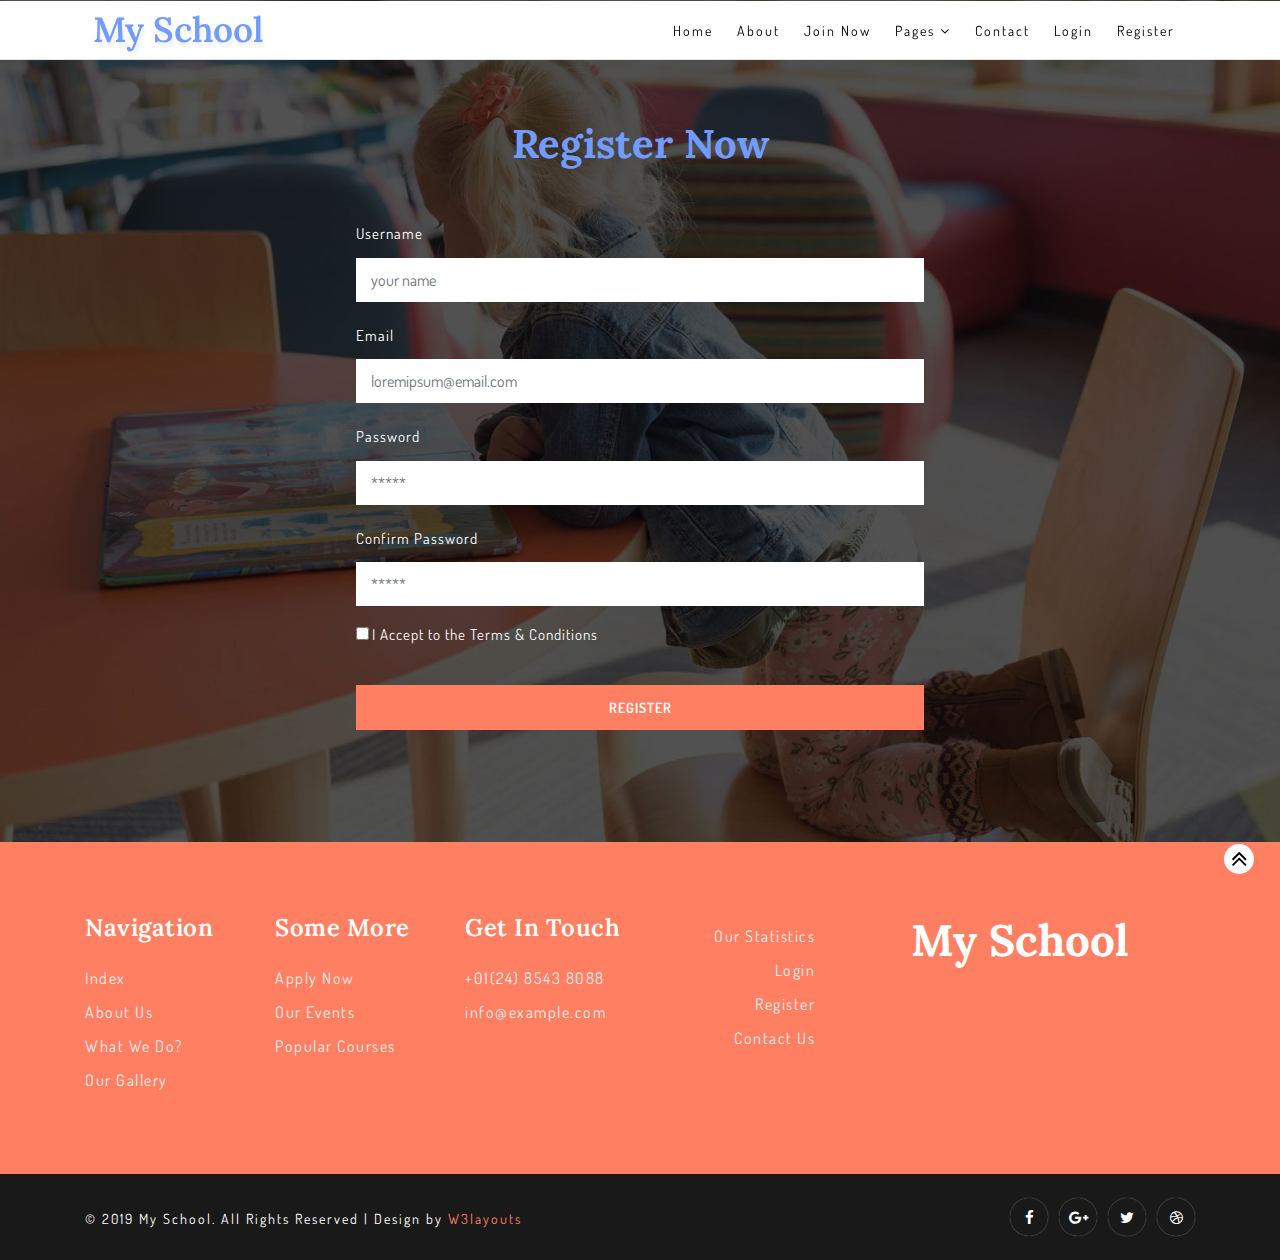
<file: myschool-2/web/register.html>
<!--
Author: W3layouts
Author URL: http://w3layouts.com
License: Creative Commons Attribution 3.0 Unported
License URL: http://creativecommons.org/licenses/by/3.0/
-->
<!DOCTYPE HTML>
<html lang="zxx">

<head>
    <title>My School Education Category Bootstrap Responsive website Template | Register :: w3layouts</title>
    <!-- Meta tag Keywords -->
    <meta name="viewport" content="width=device-width, initial-scale=1">
    <meta charset="UTF-8" />
    <meta name="keywords" content="My School Responsive web template, Bootstrap Web Templates, Flat Web Templates, Android Compatible web template, Smartphone Compatible web template, free webdesigns for Nokia, Samsung, LG, SonyEricsson, Motorola web design" />
    <script>
        addEventListener("load", function () {
			setTimeout(hideURLbar, 0);
		}, false);

		function hideURLbar() {
			window.scrollTo(0, 1);
		}
	</script>
    <!-- //Meta tag Keywords -->

    <!-- Custom-Files -->
    <link href="css/bootstrap.css" rel='stylesheet' type='text/css' />
    <!-- Bootstrap-CSS -->
    <link href="css/style.css" rel='stylesheet' type='text/css' />
    <!-- Style-CSS -->
    <link href="css/font-awesome.min.css" rel="stylesheet">
    <!-- Font-Awesome-Icons-CSS -->
    <!-- //Custom-Files -->

    <!-- Web-Fonts -->
    <link href="//fonts.googleapis.com/css?family=Lora:400,400i,700,700i&amp;subset=cyrillic,cyrillic-ext,latin-ext,vietnamese"
        rel="stylesheet">
    <link href="//fonts.googleapis.com/css?family=Dosis:200,300,400,500,600,700,800&amp;subset=latin-ext" rel="stylesheet">
    <!-- //Web-Fonts -->
</head>

<body>
    <!-- header -->
    <header>
        <div class="container">
            <div class="header d-lg-flex justify-content-between align-items-center py-2 px-sm-2 px-1">
                <!-- logo -->
                <div id="logo">
                    <h1><a href="index.html">My School</a></h1>
                </div>
                <!-- //logo -->
                <!-- nav -->
                <div class="nav_w3ls ml-lg-5">
                    <nav>
                        <label for="drop" class="toggle">Menu</label>
                        <input type="checkbox" id="drop" />
                        <ul class="menu">
                            <li><a href="index.html">Home</a></li>
                            <li><a href="index.html">About</a></li>
                            <li><a href="index.html">Join Now</a></li>
                            <li>
                                <!-- First Tier Drop Down -->
                                <label for="drop-2" class="toggle toogle-2">Pages <span class="fa fa-angle-down"
                                        aria-hidden="true"></span>
                                </label>
                                <a href="#">Pages <span class="fa fa-angle-down" aria-hidden="true"></span></a>
                                <input type="checkbox" id="drop-2" />
                                <ul>
                                    <li><a href="index.html" class="drop-text">Events</a></li>
                                    <li><a href="index.html" class="drop-text">What We Do?</a></li>
                                    <li><a href="index.html" class="drop-text">Popular Courses</a></li>
                                    <li><a href="index.html" class="drop-text">Statistics</a></li>
                                    <li><a href="index.html" class="drop-text">Gallery</a></li>
                                </ul>
                            </li>
                            <li><a href="index.html">Contact</a></li>
                            <li><a href="login.html">Login</a></li>
                            <li><a href="register.html">Register</a></li>
                        </ul>
                    </nav>
                </div>
                <!-- //nav -->
            </div>
        </div>
    </header>
    <!-- //header -->

    <!-- inner banner -->
    <div class="inner-banner-w3ls py-5" id="home">
        <div class="container py-xl-5 py-lg-3">
            <!-- register  -->
            <div class="modal-body mt-md-2 mt-5">
                <h3 class="title-w3 mb-5 text-center text-wh font-weight-bold">Register Now</h3>
                <form action="#" method="post">
                    <div class="form-group">
                        <label class="col-form-label">Username</label>
                        <input type="text" class="form-control" placeholder="your name" name="Name" required="">
                    </div>
                    <div class="form-group">
                        <label class="col-form-label">Email</label>
                        <input type="email" class="form-control" placeholder="loremipsum@email.com" name="Email"
                            required="">
                    </div>
                    <div class="form-group">
                        <label class="col-form-label">Password</label>
                        <input type="password" class="form-control" placeholder="*****" name="Password" required="">
                    </div>
                    <div class="form-group">
                        <label class="col-form-label">Confirm Password</label>
                        <input type="password" class="form-control" placeholder="*****" name="Password" required="">
                    </div>
                    <div class="sub-w3l my-3">
                        <div class="sub-w3layouts_hub">
                            <input type="checkbox" id="brand1" value="">
                            <label for="brand1" class="text-li text-style-w3ls">
                                <span></span>I Accept to the Terms & Conditions</label>
                        </div>
                    </div>
                    <button type="submit" class="btn button-style-w3">Register</button>
                </form>
            </div>
            <!-- //register -->
        </div>
    </div>
    <!-- //inner banner -->

    <!-- footer -->
    <footer class="py-5">
        <div class="container py-xl-4 py-lg-3">
            <div class="row footer-grids">
                <div class="col-lg-2 col-6 footer-grid">
                    <h3 class="mb-sm-4 mb-3">Navigation</h3>
                    <ul class="list-unstyled">
                        <li>
                            <a href="index.html">Index</a>
                        </li>
                        <li>
                            <a href="index.html">About Us</a>
                        </li>
                        <li>
                            <a href="index.html">What We Do?</a>
                        </li>
                        <li>
                            <a href="index.html">Our Gallery</a>
                        </li>
                    </ul>
                </div>
                <div class="col-lg-2 col-6 footer-grid">
                    <h3 class="mb-sm-4 mb-3">Some More</h3>
                    <ul class="list-unstyled">
                        <li>
                            <a href="index.html">Apply Now</a>
                        </li>
                        <li>
                            <a href="index.html">Our Events</a>
                        </li>
                        <li>
                            <a href="index.html">Popular Courses</a>
                        </li>
                    </ul>
                </div>
                <div class="col-lg-2 col-6 footer-grid footer-contact mt-lg-0 mt-4">
                    <h3 class="mb-sm-4 mb-3">Get In Touch</h3>
                    <ul class="list-unstyled">
                        <li>
                            +01(24) 8543 8088
                        </li>
                        <li>
                            <a href="mailto:info@example.com">info@example.com</a>
                        </li>
                    </ul>
                </div>
                <div class="col-lg-2 col-6 footer-grid text-lg-right">
                    <ul class="list-unstyled">
                        <li>
                            <a href="index.html">Our Statistics</a>
                        </li>
                        <li>
                            <a href="login.html">Login</a>
                        </li>
                        <li>
                            <a href="register.html">Register</a>
                        </li>
                        <li>
                            <a href="index.html">Contact Us</a>
                        </li>
                    </ul>
                </div>
                <div class="col-lg-4 footer-grid mt-lg-0 mt-4">
                    <div class="footer-logo">
                        <h2 class="text-lg-center text-center">
                            <a class="logo text-wh font-weight-bold" href="index.html">
                                My School</a>
                        </h2>
                    </div>
                </div>
            </div>
        </div>
    </footer>
    <!-- //footer -->
    <!-- copyright -->
    <div class="copyright-w3ls py-4">
        <div class="container">
            <div class="row">
                <!-- copyright -->
                <p class="col-lg-8 copy-right-grids text-wh text-lg-left text-center mt-lg-2">© 2019 My School. All
                    Rights Reserved | Design by
                    <a href="https://w3layouts.com/" target="_blank">W3layouts</a>
                </p>
                <!-- //copyright -->
                <!-- social icons -->
                <div class="col-lg-4 w3social-icons text-lg-right text-center mt-lg-0 mt-3">
                    <ul>
                        <li>
                            <a href="#" class="rounded-circle">
                                <span class="fa fa-facebook-f"></span>
                            </a>
                        </li>
                        <li class="px-2">
                            <a href="#" class="rounded-circle">
                                <span class="fa fa-google-plus"></span>
                            </a>
                        </li>
                        <li>
                            <a href="#" class="rounded-circle">
                                <span class="fa fa-twitter"></span>
                            </a>
                        </li>
                        <li class="pl-2">
                            <a href="#" class="rounded-circle">
                                <span class="fa fa-dribbble"></span>
                            </a>
                        </li>
                    </ul>
                </div>
                <!-- //social icons -->
            </div>
        </div>
    </div>
    <!-- //copyright -->
    <!-- move top icon -->
    <a href="#home" class="move-top text-center">
        <span class="fa fa-angle-double-up" aria-hidden="true"></span>
    </a>
    <!-- //move top icon -->

</body>

</html>
</file>
<file: DOM/style.css>
/**********************************************
*** GENERAL
**********************************************/

* {
    margin: 0;
    padding: 0;
    box-sizing: border-box;
    
}

.clearfix::after {
    content: "";
    display: table;
    clear: both;
}

body {
    background-image: linear-gradient(rgba(62, 20, 20, 0.4), rgba(62, 20, 20, 0.4)), url(beach.jpg);
    background-size: cover;
    background-position: center;
    font-family: Lato;
    font-weight: 300;
    position: relative;
    height: 100vh;
    color: #555;
}

.wrapper {
    width: 1000px;
    position: absolute;
    top: 50%;
    left: 50%;
    transform: translate(-50%, -50%);
    background-color: #fff;
    box-shadow: 0px 10px 50px rgba(0, 0, 0, 0.3);
    overflow: hidden;
}

.player-0-panel,
.player-1-panel {
    width: 50%;
    float: left;
    height: 600px;
    padding: 100px;
}



/**********************************************
*** PLAYERS
**********************************************/

.player-name {
    font-size: 40px;
    text-align: center;
    text-transform: uppercase;
    letter-spacing: 2px;
    font-weight: 100;
    margin-top: 20px;
    margin-bottom: 10px;
    position: relative;
}

.player-score {
    text-align: center;
    font-size: 80px;
    font-weight: 100;
    color: #EB4D4D;
    margin-bottom: 130px;
}

.active { background-color: #f7f7f7; }
.active .player-name { font-weight: 300; }

.active .player-name::after {
    content: "\2022";
    font-size: 47px;
    position: absolute;
    color: #EB4D4D;
    top: -7px;
    right: 10px;
    
}

.player-current-box {
    background-color: #EB4D4D;
    color: #fff;
    width: 40%;
    margin: 0 auto;
    padding: 12px;
    text-align: center;
}

.player-current-label {
    text-transform: uppercase;
    margin-bottom: 10px;
    font-size: 12px;
    color: #222;
}

.player-current-score {
    font-size: 30px;
}

button {
    position: absolute;
    width: 200px;
    left: 50%;
    transform: translateX(-50%);
    color: #555;
    background: none;
    border: none;
    font-family: Lato;
    font-size: 20px;
    text-transform: uppercase;
    cursor: pointer;
    font-weight: 300;
    transition: background-color 0.3s, color 0.3s;
}

button:hover { font-weight: 600; }
button:hover i { margin-right: 20px; }

button:focus {
    outline: none;
}

i {
    color: #EB4D4D;
    display: inline-block;
    margin-right: 15px;
    font-size: 32px;
    line-height: 1;
    vertical-align: text-top;
    margin-top: -4px;
    transition: margin 0.3s;
}

.btn-new { top: 45px;}
.btn-roll { top: 403px;}
.btn-hold { top: 467px;}

.dice {
    position: absolute;
    left: 50%;
    top: 178px;
    transform: translateX(-50%);
    height: 100px;
    box-shadow: 0px 10px 60px rgba(0, 0, 0, 0.10);
}

.winner { background-color: #f7f7f7; }
.winner .player-name { font-weight: 300; color: #EB4D4D; }
</file>
<file: youtube/css/main.css>
@import url('https://fonts.googleapis.com/css?family=Montserrat&display=swap');

body{
    margin: 0;
    background: white;
    font-family: 'Montserrat', sans-serif; /* coloca na ordem que vd quer de preferencia,
    se a pessoa nao tiver a primeira, o browser pega a segunda e ai vai*/

}

p, blockquote{
    font-size: .9em;
    line-height: 1.6em;

}

ul{
    list-style-type: none; /* tira os bullets das listas*/
    margin: 0;
    padding: 0;
}

.container{
    text-align: center;
    /*margem eh fora do elemento e padding eh dentro*/
    padding: .8em 1.2em ; /*a ordem eh top right bottom lef de descrever, ou usa os
    padding-tio, padding-right e tal*/
}

.logo{
    width: 130px;
}

header{ /*a classe header engloba o logo e o simbolo ham*/
    display: flex;
    justify-content: space-between;
}

.hide-mobile{
    display: none;
}

.menu{
    width: 25px;
    margin-top: 45%;
}

.server{
    width:70%;
    margin: 2em auto 2em 25%;
}

h1, .subhead{
    position: relative;
    z-index: 3; /*nao liga pra isso aqui*/
}

.subhead{
    font-size: 1.1em;
}

.blue-container{
    width: 100%;
    background: #00c2ff;
    /* a propriedade "color" eh pra texto*/
    color: white;
    margin-top: 15%;
    padding: 4em 0 2em;
    border-top-left-radius: 40px;
    transform: skewY(-2deg); /*entorta tudo pro cantin*/
}

.blue-container ul{
    transform: skewY(2deg); /*o skewY de cima girou tudo, entao 
    com essa linha vc pega só o ul do blue container, que são os ícones com os textos 
    e aí "desentorta" na gambiarra*/
}

.blue-container::before{
    content: "";
    width: 40px;
    height: 40px;
    background-color: #00c2ff;
    position: absolute;
    top: -39px;
    right: 0;
    z-index: -2;
}

.blue-container:after{
    content: "";
    width: 80px;
    height: 80px;
    background-color: white;
    top: -80px;
    position: absolute;
    right: 0;
    border-radius: 50%;
    z-index: -1;
}

.blue-container ul li{
    margin-bottom: 3em;
}

.blue-container ul li p{
    padding: 0 .5em;
}

.blue-container img{
    width: 14%;
}

.blue-container ul li:nth-child(3) img{/*isso aqui pega o terceiro
    filho que seja uma img da li dentro da ul que ta dentro do blue container
    ou seja, pega o ícone de celular*/
    width: 10%;

}

.gray-container{
    background: #f6f6f6;
    padding: 4em 0 2em;
    margin-top: -3%; /*como o blue ta torto, ficou um pouco de branco
    entre o azul e o cinza do gray container, aí isso aqui
    joga o conza pra cima*/
}

.gray-container ul li:first-child{
    margin-bottom: 2em;
}
figure{
    margin: 0;
    padding: 0;
}

figcaption{
    font-weight: bold;
    color: #00c2ff;
}

h2{
    margin-top: 7%;
}

.cta{
    background: #00cc80;
    width: calc(100% -1em);
    display: block;
    color: white;
    border-radius: 20px;
    padding: .5em;
    text-decoration: none;
    font-size: 1.5em;
    margin: 3% auto 7%;
    position: relative;
    z-index: 4;
}

.footer-container{
    width: 100%;
    background: #3d444a;
    color: white;
    padding: 3em 0;
    border-top-right-radius: 40px;
    transform: skewY(2deg);
}

.footer-container .container{
    transform: skewY(-2deg);
}

.footer-container:before{
    content: "";
    width: 40px;
    height: 40px;
    background-color: #3d444a;
    position: absolute;
    top: -39px;
    left: 0;
    z-index: -2; 
}

.footer-container:after{
    content: "";
    width: 80px;
    height: 80px;
    background-color: #ffffff;
    position: absolute;
    top: -80px;
    left: 0;
    z-index: -1;
    border-radius: 50%; 
}

.footer-links{
    margin: 0 auto;/*jeit de centralizar */

}

.footer-links li{
    display: inline-block;/*coloca um do lado do outro*/
}

.footer-links li a{
    color: #9d9d9d;
    font-size: .8em;
}

nav ul{/*menu dentro do ham*/
    position: fixed; /*quando vc scrolla a tela, o menu continua 
    no canto parado*/
    width: 60%;
    top: 0;
    right: 0;
    text-align: left;
    background: rgb(36,41, 44);
    height: 100%;
    z-index: 7;
    padding-top: 3em;
}

nav ul li a{
    color: white;
    text-decoration: none;
    display: block;
    width: 100%;
    padding: 1em 2em;
    background-color: rgb(49, 55, 59);
}

nav ul li a:hover{/*Faz mudar de cor qdo poe o mouse em cima*/
    background-color: rgb(65, 129, 42);
}

.exit-btn{
    margin-bottom: 1em;
    margin-top: -1.3em;
    text-align: right;
    padding: 0 1.4em;
}

.exit-btn img{/*o width aumenta o tamanho do "x" que eh 
    a imagem e o "cursor" faz a seta mudar pra maozinha qdo fica 
    em cima da imagem*/
    width: 15px;
    cursor: pointer;
}

/*media queries e responsive design*/

@media only screen and (min-width: 650px){/* se o modo de visualizacao
    do cara tiver mais que 650px de largura, aí aplica esse conjunto
    de regras aqui dentro*/

    .server{
        width: 50%; /*a width do server la em cima, que eh pro modo
        mobile era de 70%. Aqui, basicamente a gente ta falando que
        pro modo desktop tem que ser 50 ao invés de 70. 
        As outras propriedades definidas lá em cima para o server
        que não sejam width se mantém*/
    }

    h1{
        font-size: 3em;
        margin: 0;
    }

    .subhead{
        font-size: 1.4em;
        margin-bottom: 12%;
    }

    .blue-container{
        margin: 0;

    }

    .blue-container img{
        width: 10%;
    }

    .blue-container ul li:nth-child(3) img{
        width: 11%;
        margin-top: -6px;
    }

    .blue-container ul{
        display: flex;
        margin-top: -1em;
        align-items: center;
    }

    .blue-container ul li{
        margin-bottom: 0;
    }

    .blue-container ul li p{
        padding: 0 .8em;
    }

    .gray-container ul{
        display: flex;
    }

    nav ul{
        width: 40%;
    }

}

@media only screen and (min-width: 875px){
    .subhead{
        margin-bottom: 15%;
    }

    .blue-container ul{
        margin: 0 0 4% 0;
    }

    .gray-container ul{
        margin: 4% 0 0;
    }
}

@media only screen and (min-width: 1024px){
    
    .cta{
        width: 50%;
    }

    .container{
        width: 80%;
        margin: 0 auto;
    }

    .show-desktop{
        display: block;
        margin: 0 auto 12% auto;
    }
    
    .hide-desktop{
        display: none;
    }

    nav ul{
        position: inherit;
        width: auto;
        background: none;
        height: auto;
        display: flex;
        padding-top: 0;
    }

    nav ul li{
        float: left;
    }

    nav ul li a{
        color: black;
        background-color: inherit;
        text-align: right;
        padding: 1em 2em;
    }

    nav ul li a:hover{
        background-color: inherit;
    }

    .scroll{
        width: 30px;
        animation: move 1s infinite alternate;
    }

    @keyframes move {
        0%{
            transform: translateY(0px);
        }
        100%{
            transform: translateY(20px);
        }
    }
}

@media only screen and (min-width: 1600px){

    .server{
        width: 40%;
        margin: 5em auto 4em 15%;
    }

    .container{
        width: 70%;
    }

    .blue-container{
        padding: 7em 0 2em;
    }

    .blue-container ul li p, blockquote{
        font-size: 1.3em;
    }

    .gray-container{
        padding: 6em 0 4em;
    }

    h2{
        margin-top: 4em;
    }

    .blue-container img{
        width: 15%;
    }

    .blue-container ul li:nth-child(3) img{
        width: 8%;
        margin-top: -4px;
    }

}
</file>
<file: myschool-2/web/css/style.css>
/*--
Author: W3layouts
Author URL: http://w3layouts.com
License: Creative Commons Attribution 3.0 Unported
License URL: http://creativecommons.org/licenses/by/3.0/
--*/
/* Reset Code */
body {
    padding: 0;
    margin: 0;
    background: #FFF;
    font-family: 'Dosis', sans-serif;
}

body button,
.btn,
body a {
    transition: 0.5s all;
    -webkit-transition: 0.5s all;
    -moz-transition: 0.5s all;
    -o-transition: 0.5s all;
    -ms-transition: 0.5s all;
}

.btn:hover,
body button:hover {
    opacity: .8;
    transition: 0.5s all;
    -webkit-transition: 0.5s all;
    -moz-transition: 0.5s all;
    -o-transition: 0.5s all;
    -ms-transition: 0.5s all;
}

body a:hover {
    opacity: .8;
    text-decoration: none;
    transition: 0.5s all;
    -webkit-transition: 0.5s all;
    -moz-transition: 0.5s all;
    -o-transition: 0.5s all;
    -ms-transition: 0.5s all;
}

html {
    scroll-behavior: smooth;
}

h1,
h2,
h3,
h4,
h5,
h6 {
    margin: 0;
    padding: 0;
    font-family: 'Lora', serif;
}

p {
    margin: 0;
    padding: 0;
    font-size: 16px;
    letter-spacing: 1px;
    line-height: 1.9;
    color: #999;
}

ul,
ol {
    margin: 0;
    padding: 0;
}

ul {
    list-style-type: none;
}

/* //Reset Code */

/* colors code */
.text-bl {
    color: #343a40;
}

.text-wh {
    color: #fff;
}

.text-li {
    color: #f8f9fa;
}

.bg-li {
    background: #f8f9fa;
}

.bg-wh {
    background: #fff;
}

.let {
    letter-spacing: 1px;
}

/* //colors code */

/* bottom-to-top */
a.move-top {
    position: fixed;
    bottom: 3%;
    right: 2%;
    z-index: 0;
    background: #fff;
    width: 30px;
    height: 30px;
    border-radius: 50%;
    -webkit-border-radius: 50%;
    -o-border-radius: 50%;
    -ms-border-radius: 50%;
    -moz-border-radius: 50%;
}

a.move-top span {
    color: #000;
    font-size: 26px;
    line-height: 30px;
}

/* //bottom-to-top */

/* header */
header {
    background: #fff;
    border-bottom: 1px solid #e4e4e4;
    position: fixed;
    width: 100%;
    z-index: 999;
}

/* navigation */
/* CSS Document */
.toggle-2,
.toggle,
[id^=drop] {
    display: none;
}

/* Giving a background-color to the nav container. */
nav {
    margin: 0;
    padding: 0;
}

#logo a {
    float: left;
    display: initial;
    font-weight: 600;
    font-size: 35px;
    color: #719cfe;
    text-shadow: 2px 5px 3px rgba(0, 0, 0, 0.06);
}

/* Since we'll have the "ul li" "float:left"
 * we need to add a clear after the container. */
nav:after {
    content: "";
    display: table;
    clear: both;
}

/* Removing padding, margin and "list-style" from the "ul",
 * and adding "position:reltive" */
nav ul {
    /* float: right; */
    padding: 0;
    margin: 0;
    list-style: none;
    position: relative;
}

/* Positioning the navigation items inline */
nav ul li {
    margin: 0px;
    display: inline-block;
    float: left;
}

/* Styling the links */
nav a {
    color: #000;
    text-transform: capitalize;
    font-weight: 400;
    font-size: 16px;
    margin: 0 12px;
    letter-spacing: 2px;
    display: inline-block;
    transition: 0.5s all;
    -webkit-transition: 0.5s all;
    -moz-transition: 0.5s all;
    -o-transition: 0.5s all;
    -ms-transition: 0.5s all;
}

/* Background color change on Hover */
nav a:hover {
    color: #000;
    opacity: .8;
}

/* Hide Dropdowns by Default
 * and giving it a position of absolute */
nav ul ul {
    display: none;
    position: absolute;
    top: 26px;
    background: #ffffff;
    padding: 10px;
    border-radius: 4px;
    -webkit-border-radius: 4px;
    -o-border-radius: 4px;
    -ms-border-radius: 4px;
    -moz-border-radius: 4px;
    z-index: 9;
    /* has to be the same number as the "line-height" of "nav a" */
	-webkit-box-shadow: 0px -1px 5px 0px rgba(143,143,143,0.72);
-moz-box-shadow: 0px -1px 5px 0px rgba(143,143,143,0.72);
box-shadow: 0px -1px 5px 0px rgba(143,143,143,0.72);
}

nav ul ul li a:hover {
}

/* Display Dropdowns on Hover */
nav ul li:hover>ul {
    display: inherit;
}

/* Fisrt Tier Dropdown */
nav ul ul li {
    width: 170px;
    float: none;
    display: list-item;
    position: relative;
}

nav ul ul li a {
    display: block;
    font-size: 14px;
    margin: 10px 0;
    letter-spacing: 1px;
}

/* Second, Third and more Tiers	
 * We move the 2nd and 3rd etc tier dropdowns to the left
 * by the amount of the width of the first tier.
*/
nav ul ul ul li {
    position: relative;
    top: -60px;
    /* has to be the same number as the "width" of "nav ul ul li" */
    left: 170px;
}

/* Change ' +' in order to change the Dropdown symbol */
li>a:only-child:after {
    content: '';
}

/* Media Queries
--------------------------------------------- */
@media(max-width: 1280px) {
    nav a {
        font-size: 14px;
    }
}

@media all and (max-width : 991px) {
    #logo {
        display: block;
        padding: 0;
        width: 100%;
        text-align: center;
        float: none;
    }

    nav {
        margin: 0;
    }

    /* Hide the navigation menu by default */
    /* Also hide the  */
    .toggle+a,
    .menu {
        display: none;
    }

    /* Stylinf the toggle lable */
    .toggle {
        display: block;
        padding: 7px 12px;
        font-size: 15px;
        text-decoration: none;
        border: none;
        float: right;
        background-color: #eee;
        color: #000;
        border-radius: 4px;
        -webkit-border-radius: 4px;
        -o-border-radius: 4px;
        -ms-border-radius: 4px;
        -moz-border-radius: 4px;
        letter-spacing: 1px;
        margin-bottom: 0;
        cursor: pointer;
        transition: 0.5s all;
        -webkit-transition: 0.5s all;
        -moz-transition: 0.5s all;
        -o-transition: 0.5s all;
        -ms-transition: 0.5s all;
    }

    .menu .toggle {
        float: none;
        text-align: center;
        margin: auto;
        max-width: 115px;
        padding: 5px;
        font-weight: normal;
        font-size: 14px;
        letter-spacing: 2px;
        background: transparent;
        color: #000;
    }

    .toggle:hover {
        opacity: .8;
        transition: 0.5s all;
        -webkit-transition: 0.5s all;
        -moz-transition: 0.5s all;
        -o-transition: 0.5s all;
        -ms-transition: 0.5s all;
    }

    /* Display Dropdown when clicked on Parent Lable */
    [id^=drop]:checked+ul {
        display: block;
        padding: 15px 0;
        text-align: center;
        width: 100%;
    }

    nav ul {
        float: right;
    }

    /* Change menu item's width to 100% */
    nav ul li {
        display: block;
        width: 100%;
    }

    nav a:hover,
    nav ul ul ul a {
        background-color: transparent;
    }

    /* Hide Dropdowns by Default */
    nav ul ul {
        float: none;
        position: static;
        color: #ffffff;
        /* has to be the same number as the "line-height" of "nav a" */
    }

    /* Hide menus on hover */
    nav ul ul li:hover>ul,
    nav ul li:hover>ul {
        display: none;
    }

    /* Fisrt Tier Dropdown */
    nav ul ul li {
        display: block;
        width: 100%;
        padding: 0;
    }

    nav ul ul li a {
        letter-spacing: 2px;
    }

    nav ul ul ul li {
        position: static;
        /* has to be the same number as the "width" of "nav ul ul li" */
    }

    .menu li.active a,
    .menu li a:hover {
        opacity: .8;
    }

    nav a {
        font-size: 14px;
        display: block;
        margin: 8px 0;
    }

    a.reqe-button {
        padding: 12px 20px;
        font-size: 13px;
        margin: 0 8px;
    }
}

@media all and (max-width : 330px) {

    nav ul li {
        display: block;
        width: 94%;
    }

}

/* dropdown */
#demo {
    margin: 10px 0 0px 0;
}

#demo .wrapper {
    display: inline-block;
    position: relative;
}

#demo .parent {
    height: 100%;
    width: 100%;
    display: block;
    cursor: pointer;
    line-height: 30px;
    height: 30px;
    color: #fff;
    z-index: 2;
    position: relative;
    -webkit-transition: border-radius .1s linear, background .1s linear, z-index 0s linear;
    -webkit-transition-delay: .8s;
    text-align: center;
    color: #fff;
    text-transform: capitalize;
    font-weight: 500;
    font-size: 15px;
    letter-spacing: 1px;
    padding-left: 0;
    padding-right: 0;
}

#demo .parent:hover,
#demo .content:hover~.parent {
    -webkit-transition-delay: 0s, 0s, 0s;
}

#demo .content:hover~.parent {
    border-bottom-left-radius: 0;
    border-bottom-right-radius: 0;
    z-index: 0;
}

#demo .content {
    position: absolute;
    top: 0;
    display: block;
    z-index: 1;
    height: 0;
    width: 150px;
    padding-top: 30px;
    -webkit-transition: height .5s ease;
    -webkit-transition-delay: .4s;
}

#demo .wrapper:active .content {
    height: 150px;
    z-index: 3;
    -webkit-transition-delay: 0s;
}

#demo .content:hover {
    height: 150px;
    z-index: 3;
    -webkit-transition-delay: 0s;
}

#demo .content ul {
    background: #fff;
    margin: 0;
    padding: 0;
    overflow: hidden;
    height: 100%;
    border-bottom-left-radius: 5px;
    border-bottom-right-radius: 5px;
}

#demo .content ul a {
    text-decoration: none;
    padding: 0;
}

#demo .content li {
    list-style: none;
    text-align: left;
    color: #999;
    font-size: 16px;
    line-height: 30px;
    height: 40px;
    line-height: 40px;
    padding-left: 10px;
    border-top: 1px solid #eee;
}

#demo .content li:last-of-type {
    border-bottom-left-radius: 5px;
    border-bottom-right-radius: 5px;
}

/* //dropdown */
/* //navigation */
/* //header */

/* banner */
.mian-content-wthree {
    background: url(../images/1.jpg) no-repeat center;
    background-size: cover;
    -webkit-background-size: cover;
    -moz-background-size: cover;
    -o-background-size: cover;
    -ms-background-size: cover;
    min-height: 50vw;
    position: relative;
    z-index: 1;
}

/* banner text */
.style-banner {
    padding-top: 18em;
    max-width: 800px;
}

.style-banner h3 {
    font-size: 52px;
    letter-spacing: 1px;
}

.style-banner h3 span {
    color: #ff7f62;
}

.style-banner p {
    font-size: 18px;
    letter-spacing: 4px;
}

/* //banner text */
/* form */
.home-form-w3ls .form-control {
    font-size: 15px;
    border: none;
    -webkit-box-shadow: 1px 3px 5px rgba(0, 0, 0, 0.28);
    -moz-box-shadow: 1px 3px 5px rgba(0, 0, 0, 0.28);
    box-shadow: 1px 3px 5px rgba(0, 0, 0, 0.28);
    outline: none;
    letter-spacing: 1px;
    color: #000;
    box-sizing: border-box;
    border-radius: 0px;
    -webkit-border-radius: 0px;
    -o-border-radius: 0px;
    -ms-border-radius: 0px;
    -moz-border-radius: 0px;
    padding: 12px;
}

.home-form-w3ls textarea.form-control {
    height: 46px;
}

.home-form-w3ls button {
    background: #ff7f62;
    color: #fff;
    padding: 13px 40px;
    margin-top: 2em;
    border: none;
    outline: none;
    letter-spacing: 1px;
    font-size: 16px;
    cursor: pointer;
    border-radius: 0;
    -webkit-border-radius: 0;
    -o-border-radius: 0;
    -ms-border-radius: 0;
    -moz-border-radius: 0;
}

/* //form */
/* //banner */

/* bannner bottom */
h3.title-w3 {
    font-size: 42px;
    color: #719cfe;
}

.services h3.title-w3,
.clients h3.title-w3,
.contact h3.title-w3 {
    color: #fff;
}

h3.title-sub {
    font-size: 27px;
    line-height: 1.5;
    letter-spacing: 1px;
}

h3.title-sub span {
    display: block;
}

/* //bannner bottom */

/* what */
.services {
    background: url(../images/bg3.jpg) center no-repeat fixed;
    background-size: cover;
    -webkit-background-size: cover;
    -moz-background-size: cover;
    -o-background-size: cover;
    -ms-background-size: cover;
}

.services h3.title-w3 span {
    color: #ff7f62;
}

.w3pvtits-services-grids h4 {
    font-size: 23px;
    font-weight: 600;
    color: #000 !important;
    letter-spacing: .5px;
}

.w3pvtits-services-grids span.ser-icon {
    font-size: 2em;
    color: #ff7f62;
    width: 70px;
    height: 70px;
    line-height: 2.2;
    text-align: center;
    box-shadow: 7px 4px 5px rgba(0, 0, 0, 0.37);
    -webkit-box-shadow: 7px 4px 5px rgba(0, 0, 0, 0.37);
    -moz-box-shadow: 7px 4px 5px rgba(0, 0, 0, 0.37);
    border-radius: 50%;
    -webkit-border-radius: 50%;
    -o-border-radius: 50%;
    -ms-border-radius: 50%;
    -moz-border-radius: 50%;
}

.w3pvtits-services-grids {
    background: #fff;
    padding: 3em;
}

a.service-btn {
    color: #fff;
    font-size: 15px;
    display: inline-block;
    letter-spacing: 1px;
    background: #ff7f62;
    padding: 10px 16px;
    border-radius: 0px;
    -webkit-border-radius: 0px;
    -o-border-radius: 0px;
    -ms-border-radius: 0px;
    -moz-border-radius: 0px;
}

a.service-btn:hover,
.home-form-w3ls button:hover {
    letter-spacing: 2px;
}

/* //what */

/* courses */
.place-w3 {
    padding: 0 .5em;
}

.team-img {
    min-height: 330px;
    background-size: cover;
    -webkit-background-size: cover;
    -o-background-size: cover;
    -moz-background-size: cover;
    -ms-background-size: cover;
}

.team-img-1 {
    background: url(../images/p1.jpg) no-repeat center;
    background-size: cover;
    -webkit-background-size: cover;
    -o-background-size: cover;
    -moz-background-size: cover;
    -ms-background-size: cover;
}

.team-img-2 {
    background: url(../images/p2.jpg) no-repeat center;
    background-size: cover;
    -webkit-background-size: cover;
    -o-background-size: cover;
    -moz-background-size: cover;
    -ms-background-size: cover;
}

.team-img-3 {
    background: url(../images/p3.jpg) no-repeat center;
    background-size: cover;
    -webkit-background-size: cover;
    -o-background-size: cover;
    -moz-background-size: cover;
    -ms-background-size: cover;
}

.team-img-4 {
    background: url(../images/p4.jpg) no-repeat center;
    background-size: cover;
    -webkit-background-size: cover;
    -o-background-size: cover;
    -moz-background-size: cover;
    -ms-background-size: cover;
}

.team-content {
    padding: 3em 2em 0;
}

.team-meta {
    color: #eee;
    font-size: 14px;
    margin-top: 2px;
}

.team-content h4 {
    font-size: 24px;
    font-weight: 600;
}

/* //courses */

/* testimonials */
.clients {
    background: url(../images/bg2.jpg) no-repeat center fixed;
    background-size: cover;
    -webkit-background-size: cover;
    -o-background-size: cover;
    -moz-background-size: cover;
    -ms-background-size: cover;
}

.feedback-info p {
    max-width: 700px;
    margin: 0 auto;
    line-height: 1.8;
    color: #e4e4e4;
}

.feedback-info img {
    border-radius: 50%;
    -webkit-border-radius: 50%;
    -o-border-radius: 50%;
    -ms-border-radius: 50%;
    -moz-border-radius: 50%;
}

/* //testimonials */

/* events */
.card {
    background-color: #eee;
    border: none;
    -webkit-box-shadow: 5px 6px 8px 0 rgba(56, 56, 56, 0.21);
    -moz-box-shadow: 5px 6px 8px 0 rgba(56, 56, 56, 0.21);
    box-shadow: 5px 6px 8px 0 rgba(56, 56, 56, 0.21);
}

h5.card-title a {
    color: #fff;
    font-weight: 400;
    font-size: 16px;
    letter-spacing: 1px;
    background: #719cfe;
    padding: 1em;
    display: block;
}

.blog_w3icon span {
    color: #333;
    font-size: 14px;
    word-spacing: 3px;
    letter-spacing: 1px;
}

.card-body p {
    color: #333;
    font-size: 15px;
}

.card-footer {
    background-color: #dee2e6;
}

/* //events */

/* stats */
.middlesection-w3pvt {
    position: relative;
    background: #719cfe;
    margin-top: 8em !important;
}

.counter {
    color: #fff;
    font-size: 4.5em;
    font-weight: 600;
    margin-bottom: 6px;
}

h3.title-w3-2 {
    font-size: 34px;
    letter-spacing: 1px;
    color: #212020;
}

.agents-w3 {
    position: absolute;
    left: 7%;
    bottom: 0;
}

/* //stats */

/* gallery */
.gal-img img {
    padding: 10px;
    transition: 0.5s all;
    -webkit-transition: 0.5s all;
    -moz-transition: 0.5s all;
    -o-transition: 0.5s all;
    -ms-transition: 0.5s all;
}

.gal-img:hover.gal-img img {
    box-shadow: 0 20px 40px -10px rgba(0, 0, 0, .3);
    -webkit-box-shadow: 0 20px 40px -10px rgba(0, 0, 0, .3);
    -moz-box-shadow: 0 20px 40px -10px rgba(0, 0, 0, .3);
    transition: 0.5s all;
    -webkit-transition: 0.5s all;
    -moz-transition: 0.5s all;
    -o-transition: 0.5s all;
    -ms-transition: 0.5s all;
}

/* popup */
.pop-overlay {
    position: fixed;
    top: 0px;
    bottom: 0;
    left: 0;
    right: 0;
    background: rgba(0, 0, 0, 0.7);
    transition: opacity 0ms;
    visibility: hidden;
    opacity: 0;
    z-index: 999;
}

.pop-overlay:target {
    visibility: visible;
    opacity: 1;
}

.popup {
    background: #719cfe;
    border-radius: 4px;
    -webkit-border-radius: 4px;
    -o-border-radius: 4px;
    -ms-border-radius: 4px;
    -moz-border-radius: 4px;
    max-width: 520px;
    position: relative;
    margin: 8em auto;
    padding: 3em 2em 2em;
}

.popup img {
    box-shadow: 0px 14px 23px 0 rgba(56, 56, 56, 0.23);
    -webkit-box-shadow: 0px 14px 23px 0 rgba(56, 56, 56, 0.23);
    -moz-box-shadow: 0px 14px 23px 0 rgba(56, 56, 56, 0.23);
}

.popup p {
    color: #fff;
    font-size: 16px;
    line-height: 1.9;
    letter-spacing: 1px;
}

.popup .close {
    position: absolute;
    top: 5px;
    right: 15px;
    transition: all 200ms;
    font-size: 30px;
    font-weight: bold;
    text-decoration: none;
    color: #fff;
    opacity: 1;
}

.popup .close:hover {
    color: #f14f5e;
}

/* //popup */
/* //gallery */

/* apps */
.apps_w3w3pvt {
    position: relative;
}

ul.apps-lists li {
    display: inline-block;
}

ul.apps-lists li a {
    background: #fff;
    color: #000;
    padding: 12px 25px;
    box-shadow: 0px 3px 7px 0px rgba(0, 0, 0, 0.15);
    -webkit-box-shadow: 0px 3px 7px 0px rgba(0, 0, 0, 0.15);
    -moz-box-shadow: 0px 3px 7px 0px rgba(0, 0, 0, 0.15);
    font-size: 16px;
    letter-spacing: 1px;
    display: inline-block;
}

ul.apps-lists li a span {
    color: #ff7f62;
    font-size: 24px;
    vertical-align: middle;
}

ul.apps-lists li a.active {
    background: #ff7f62;
    color: #fff;
}

ul.apps-lists li a.active span {
    color: #fff;
}

.img-podi-w3ls {
    position: absolute;
    top: 30%;
    right: 6%;
    transform: rotate(40deg);
}

.img-podi-w3ls span {
    font-size: 8em;
    color: #ff7f62;
}

/* //apps */

/* contact */
.contact {
    background: url(../images/bg1.jpg) no-repeat 0px 0px;
    background-size: cover;
    -webkit-background-size: cover;
    -moz-background-size: cover;
    -o-background-size: cover;
    -ms-background-size: cover;
}

.contact_grid_right input[type="text"],
.contact_grid_right input[type="email"],
.contact_grid_right textarea {
    outline: none;
    padding: 15px 15px;
    font-size: 14px;
    color: #000;
    background: #fff;
    letter-spacing: 1px;
    border: none;
    border-radius: 0px;
    -webkit-border-radius: 0px;
    -o-border-radius: 0px;
    -ms-border-radius: 0px;
    -moz-border-radius: 0px;
}

.contact_grid_right textarea {
    min-height: 110px;
    resize: none;
    width: 100%;
}

.contact_grid_right button {
    outline: none;
    padding: 15px 0;
    font-size: 14px;
    color: #fff;
    background: #719cfe;
    border: none;
    border-radius: 0px;
    -webkit-border-radius: 0px;
    -o-border-radius: 0px;
    -ms-border-radius: 0px;
    -moz-border-radius: 0px;
    letter-spacing: 2px;
    text-transform: uppercase;
    -webkit-transition: 0.5s all;
    -moz-transition: 0.5s all;
    -o-transition: 0.5s all;
    -ms-transition: 0.5s all;
    transition: 0.5s all;
    font-weight: 600;
    cursor: pointer;
}

/* //contact */

/* inner banner */
.inner-banner-w3ls {
    background: url(../images/banner.jpg) no-repeat center;
    background-size: cover;
    -webkit-background-size: cover;
    -o-background-size: cover;
    -moz-background-size: cover;
    -ms-background-size: cover;
    position: relative;
    z-index: 1;
}

/* login */
.modal-body {
    max-width: 600px;
    margin: 0 auto;
}

label.col-form-label {
    color: #fff;
    letter-spacing: 1px;
    font-size: 15px;
    margin-bottom: 5px;
}

.modal-body .form-control {
    background: #fff;
    border-radius: 0px;
    -webkit-border-radius: 0px;
    -o-border-radius: 0px;
    -ms-border-radius: 0px;
    -moz-border-radius: 0px;
    border: none;
    padding: 10px 15px;
}

button.button-style-w3 {
    outline: none;
    padding: 12px 20px;
    font-size: 14px;
    color: #fff;
    background: #ff7f62;
    border: none;
    border-radius: 0px;
    letter-spacing: 1px;
    text-transform: uppercase;
    -webkit-transition: 0.5s all;
    -moz-transition: 0.5s all;
    -o-transition: 0.5s all;
    -ms-transition: 0.5s all;
    transition: 0.5s all;
    font-weight: 600;
    width: 100%;
    margin-top: 1em;
}

.text-style-w3ls {
    letter-spacing: 1px;
    font-size: 15px;
}

p.dont-do a:hover,
.text-style-w3ls:hover {
    color: #fff;
}

/* //login */

/* footer */
footer {
    background: #ff7f62;
}

.footer-grid h3 {
    font-size: 24px;
    color: #fff;
    letter-spacing: .5px;
    font-weight: 600;
}

.footer-grid ul li a,
.footer-grid ul li {
    color: #eee;
    font-size: 16px;
    letter-spacing: 1.5px;
    margin: 10px 0;
    font-weight: 400;
}

/* logo */
a.logo.text-wh {
    font-size: 44px;
}
a.logo:hover {
    color:#fff;
}
.copyright-w3ls {
    background: #191919;
}

/* //logo */

/* copyright */
p.copy-right-grids {
    font-size: 14px;
    letter-spacing: 2px;
}

p.copy-right-grids a {
    color: #ff7f62;
}

p.copy-right-grids a:hover {
    color: #fff;
}

/* //copyright */
/* social-icons */
.w3social-icons ul li {
    display: inline-block;
}

.w3social-icons ul li a {
    color: #fff;
    font-size: 15px;
    display: block;
    -webkit-box-shadow: 0px 0px 1px 0px rgba(255, 255, 255, 0.59);
    -moz-box-shadow: 0px 0px 1px 0px rgba(255, 255, 255, 0.59);
    box-shadow: 0px 0px 1px 0px rgba(255, 255, 255, 0.59);
    width: 38px;
    height: 38px;
    text-align: center;
    line-height: 2.6;
}

.w3social-icons ul li a:hover {
    -webkit-box-shadow: 0px 0px 13px 2px #ff7f62;
    -moz-box-shadow: 0px 0px 13px 2px #ff7f62;
    box-shadow: 0px 0px 13px 2px #ff7f62;
}

/* //social-icons */
/* //footer */

/* responsive */
@media(max-width: 1680px) {
    .style-banner {
        padding-top: 16em;
    }
}

@media(max-width: 1600px) {
    .style-banner {
        padding-top: 14em;
    }
}

@media(max-width: 1440px) {
    .style-banner {
        padding-top: 12em;
    }

    .mian-content-wthree {
        min-height: 52vw;
    }

    .counter {
        font-size: 4em;
    }
}

@media(max-width: 1366px) {
    h3.title-w3 {
        font-size: 40px;
    }

    .style-banner h3 {
        font-size: 48px;
    }

    .style-banner p {
        font-size: 16px;
    }

    .mian-content-wthree {
        min-height: 54vw;
    }

}

@media(max-width: 1280px) {
    .w3pvtits-services-grids {
        padding: 2em;
    }

    .style-banner {
        padding-top: 11em;
    }

    h3.w3pvt-title {
        font-size: 23px;
    }
}

@media(max-width: 1080px) {
    a.logo.text-wh {
        font-size: 40px;
    }

    .demo>li {
        max-width: 295px;
    }

    p {
        font-size: 15px;
    }

    ul.apps-lists li a {
        padding: 14px 25px;
        font-size: 15px;
    }

    ul.apps-lists li a span {
        font-size: 22px;
    }

    .img-podi-w3ls span {
        font-size: 7em;
    }

    .serv-w3mk {
        padding: 0 .5em;
    }

    .team-img {
        min-height: 280px;
    }

    .mian-content-wthree {
        min-height: 720px;
    }

    p.counter {
        font-size: 2.6em;
    }

    .footer-grid h3 {
        font-size: 20px;
    }

    .counter {
        font-size: 3.5em;
    }

    h3.title-w3 {
        font-size: 34px;
    }

    .agents-w3 {
        width: 22%;
    }

    h3.title-sub {
        font-size: 25px;
    }

    .style-banner h3 {
        font-size: 44px;
    }
}

@media(max-width: 991px) {

    .contact_grid_right input[type="text"],
    .contact_grid_right input[type="email"],
    .contact_grid_right textarea {
        padding: 14px 15px;
        font-size: 13px;
    }

    .contact_grid_right textarea {
        min-height: 160px;
    }

    .demo>li {
        max-width: 215px;
    }

    .serv-w3mk {
        padding: 0 1em;
    }

    .w3pvtits-services-grids {
        padding: 3em;
        max-width: 400px;
        margin: 0 auto;
    }

    .team-img {
        min-height: 330px;
    }

    .style-banner p {
        font-size: 15px;
    }

    .mian-content-wthree {
        min-height: 750px;
    }

    .agents-w3 {
        width: 17%;
    }

    .footer-grid h3 {
        font-size: 22px;
    }

    h3.w3pvt-title {
        font-size: 24px;
    }

    .counter {
        font-size: 3em;
    }

    .middlesection-w3pvt {
        margin-top: 3em !important;
    }

    #logo a {
        font-size: 30px;
    }

    .style-banner {
        padding-top: 9em;
    }
}

@media(max-width: 900px) {
    .agents-w3 {
        left: 4%;
    }

    .img-podi-w3ls span {
        font-size: 5em;
    }
}

@media(max-width: 800px) {
    .agents-w3 {
        width: 22%;
        left: 2%;
    }
}

@media(max-width: 736px) {
    .w3social-icons ul li a {
        font-size: 14px;
        width: 35px;
        height: 35px;
    }

    .demo>li {
        max-width: 240px;
    }

    ul.apps-lists li a {
        padding: 14px 17px;
        font-size: 14px;
    }

    h3.title-w3 {
        font-size: 32px;
    }

    .team-img {
        min-height: 290px;
    }

    .style-banner h3 {
        font-size: 42px;
    }

    .style-banner p {
        font-size: 14px;
    }

    .style-banner {
        padding-top: 8em;
    }

    .mian-content-wthree {
        min-height: 700px;
    }

    p.counter {
        font-size: 2.2em;
    }

    .counter {
        font-size: 2.8em;
    }

    h3.title-sub {
        font-size: 23px;
    }

    .style-banner h3 {
        font-size: 38px;
    }
}

@media(max-width: 667px) {
    ul.apps-lists li a {
        padding: 13px 11px;
    }

    ul.apps-lists li a span {
        font-size: 20px;
    }

    a.logo.text-wh {
        font-size: 36px;
    }

    .agents-w3 {
        width: 25%;
    }
}

@media(max-width: 640px) {
    h3.title-w3 {
        font-size: 32px;
    }

    .property-paper {
        text-align: center;
        margin-top: 1em;
    }

    .counter {
        font-size: 2.5em;
    }
}

@media(max-width: 600px) {
    ul.apps-lists li a {
        padding: 13px 9px;
        font-size: 13px;
    }

    ul.apps-lists li a i {
        font-size: 18px;
    }
}

@media(max-width: 568px) {

    ul.apps-lists li {
        display: block;
    }

    ul.apps-lists li a {
        padding: 15px 15px;
    }

    .place-w3 {
        padding: 0 1em;
    }

    .team-img {
        min-height: 340px;
    }

    .home-form-w3ls select.form-control {
        font-size: 14px;
    }

    .home-form-w3ls button {
        font-size: 15px;
    }

    .w3layouts_stats_left {
        padding: 0 1em;
    }

    .agents-w3 {
        width: 30%;
    }

    .img-podi-w3ls {
        top: 48%;
    }

    .popup {
        margin: 5em 1em;
    }

    .agents-w3 {
        width: 30%;
        position: static;
    }
}

@media(max-width: 480px) {
    .demo>li {
        max-width: 202px;
    }

    .style-banner h3 {
        font-size: 32px;
    }

    .style-banner p {
        font-size: 12px;
    }

    .mian-content-wthree {
        min-height: 700px;
    }

    .agents-w3 {
        width: 50%;
    }

    .img-podi-w3ls span {
        font-size: 4em;
    }
}

@media(max-width: 440px) {
    .contact_grid_right textarea {
        min-height: 140px;
    }

    .demo>li {
        max-width: 100%;
    }

    h3.w3pvt-title {
        font-size: 23px;
    }

    h3.title-sub {
        font-size: 21px;
    }
}

@media(max-width: 414px) {
    .style-banner h3 {
        font-size: 30px;
    }

    .style-banner {
        padding-top: 8em;
    }

    .mian-content-wthree {
        min-height: 680px;
    }

    h5.card-title a {
        font-size: 15px;
    }
}

@media(max-width: 384px) {
    .contact_grid_right button {
        padding: 14px 0;
        font-size: 13px;
    }

    .img-podi-w3ls span {
        font-size: 3em;
    }

    .popup p {
        font-size: 15px;
    }

    .w3layouts_stats_left {
        flex: 0 0 100%;
        max-width: 100%;
        margin-bottom: 18px;
    }

    h3.title-w3 {
        font-size: 28px;
    }

    .style-banner h3 {
        font-size: 28px;
    }
}

@media(max-width: 375px) {
    h3.title-w3 {
        font-size: 30px;
    }

    .w3pvtits-services-grids {
        padding: 2em;
    }

    .style-banner {
        padding-top: 7em;
    }

    .home-form-w3ls select.form-control {
        font-size: 13px;
    }

    .home-form-w3ls button {
        font-size: 14px;
        padding: 13px 30px;
    }

    .mian-content-wthree {
        min-height: 620px;
    }

    h3.title-w3 {
        font-size: 26px;
    }

    .footer-grid {
        flex: 0 0 100%;
        max-width: 100%;
    }

    p {
        font-size: 14px;
    }

    a.service-btn {
        font-size: 14px;
        padding: 9px 14px;
    }

    #logo a {
        font-size: 28px;
    }
}

@media(max-width: 320px) {
    p.copy-right-grids {
        letter-spacing: 1px;
    }

    .footer-grid ul li a,
    .footer-grid ul li {
        font-size: 15px;
    }

    .contact_grid_right textarea {
        min-height: 120px;
    }

    h3.title-w3 {
        font-size: 26px;
    }

    .team-img {
        min-height: 300px;
    }

    .style-banner h3 {
        font-size: 23px;
    }

    .style-banner p {
        font-size: 11px;
        letter-spacing: 2px;
    }

    .style-banner {
        padding-top: 6.5em;
    }

    .mian-content-wthree {
        min-height: 600px;
    }

    .agents-w3 {
        width: 60%;
    }

    .footer-grid:nth-child(2),
    .footer-grid:nth-child(4) {
        margin-top: 1em;
    }

    .img-podi-w3ls span {
        font-size: 2.5em;
    }

    a.logo.text-wh {
        font-size: 32px;
    }

    .popup {
        padding: 2.5em 1em 1em;
    }

    h5.card-title a {
        font-size: 13px;
    }

    .card-body p {
        font-size: 14px;
    }

    .w3pvtits-services-grids h4 {
        font-size: 22px;
    }

    .home-form-w3ls {
        margin-top: 2em !important;
    }

    .modal-body {
        padding: 0;
    }
}

/* //responsive */




/*----------------------------------------------------------*/

/* banner */
.mian-content-wthree {
    background: url(../images/fundo2.png) no-repeat center;
    background-size: cover;
    -webkit-background-size: cover;
    -moz-background-size: cover;
    -o-background-size: cover;
    -ms-background-size: cover;
    min-height: 50vw;
    position: relative;
    z-index: 1;
}


/* banner text */
.style-banner {
    padding-top: 18em;
    max-width: 800px;
}


.style-banner h3 {
    margin-top: -20%;
    font-size: 62px;
    letter-spacing: 1px;
}


.style-banner p {
    font-size: 18px;
    letter-spacing: 4px;
}

/* //banner text */
/* form */
.home-form-w3ls .form-control-index {
    font-size: 15px;
    border: none;
    -webkit-box-shadow: 1px 3px 5px rgba(0, 0, 0, 0.28);
    -moz-box-shadow: 1px 3px 5px rgba(0, 0, 0, 0.28);
    box-shadow: 1px 3px 5px rgba(0, 0, 0, 0.28);
    outline: none;
    letter-spacing: 1px;
    color: #000;
    box-sizing: border-box;
    border-radius: 0px;
    -webkit-border-radius: 0px;
    -o-border-radius: 0px;
    -ms-border-radius: 0px;
    -moz-border-radius: 0px;
    padding: 12px;
}

.mian-content-wthree h1 a{
    color: #ff7f62;
    font-size: 16px;
    font-weight: bold;
}
.registro{
    position: relative;
    font-size: 14px;
    font-weight: bold;
    margin-left: auto;
    margin-right: auto;
    margin-top:5em;
    color: #fff;
    
}

.home-form-w3ls textarea.form-control-index {
    height: 46px;
}

.home-form-w3ls button {
    background: #ff7f62;
    color: #fff;
    padding: 13px 40px;
    margin-top: 2em;
    border: none;
    outline: none;
    letter-spacing: 1px;
    font-size: 16px;
    cursor: pointer;
    border-radius: 0;
    -webkit-border-radius: 0;
    -o-border-radius: 0;
    -ms-border-radius: 0;
    -moz-border-radius: 0;
    margin-bottom: 5em;
}

@media (min-width: 1000px){

    .style-banner {
        padding-top: 18em;
        max-width: 800px;
    }
    
    .style-banner h3 {
        position: absolute;
        font-size: 62px;
        letter-spacing: 1px;
        margin-top: -0em;
        margin-left: -1em;
    
    }
    
    .style-banner h3 span {
        color: #ff7f62;
    }
    
    .style-banner p {
        font-size: 18px;
        letter-spacing: 4px;
        
    }


    .home-form-w3ls .form-control-index {
        margin-top: 2%;
        font-size: 15px;
        border: none;
        -webkit-box-shadow: 1px 3px 5px rgba(0, 0, 0, 0.28);
        -moz-box-shadow: 1px 3px 5px rgba(0, 0, 0, 0.28);
        box-shadow: 1px 3px 5px rgba(0, 0, 0, 0.28);
        outline: none;
        letter-spacing: 1px;
        color: #000;
        box-sizing: border-box;
        width: 100%;
        border-radius: 0px;
        -webkit-border-radius: 0px;
        -o-border-radius: 0px;
        -ms-border-radius: 0px;
        -moz-border-radius: 0px;
        padding: 25px ;
    }
    .form-control-index, .button{
        margin-left: 30em;
    }
    .mian-content-wthree h1 a{
        color: #ff7f62;
        font-size: 22px;
        font-weight: bold;
    }
    .mian-content-wthree .registro{
        position: absolute;
        font-size: 18px;
        font-weight: bold;
        margin-left: 25em;
        margin-top:-2em;
        color: #fff;
    }
    
    .home-form-w3ls .col-lg-6{
        margin-top: -3em;
      
    }
    .home-form-w3ls textarea.form-control {
        height: 46px;
    }
    
    .home-form-w3ls button {
        background:  #ff7f62;
        color: #fff;
        padding: 13px 40px;
        margin-top: 1em;
        margin-left: 11em;
        
    
        border: none;
        outline: none;
        letter-spacing: 1px;
        font-size: 25px;
        cursor: pointer;
        border-radius: 0;
        -webkit-border-radius: 0;
        -o-border-radius: 0;
        -ms-border-radius: 0;
        -moz-border-radius: 0;
    }
    
}
</file>
